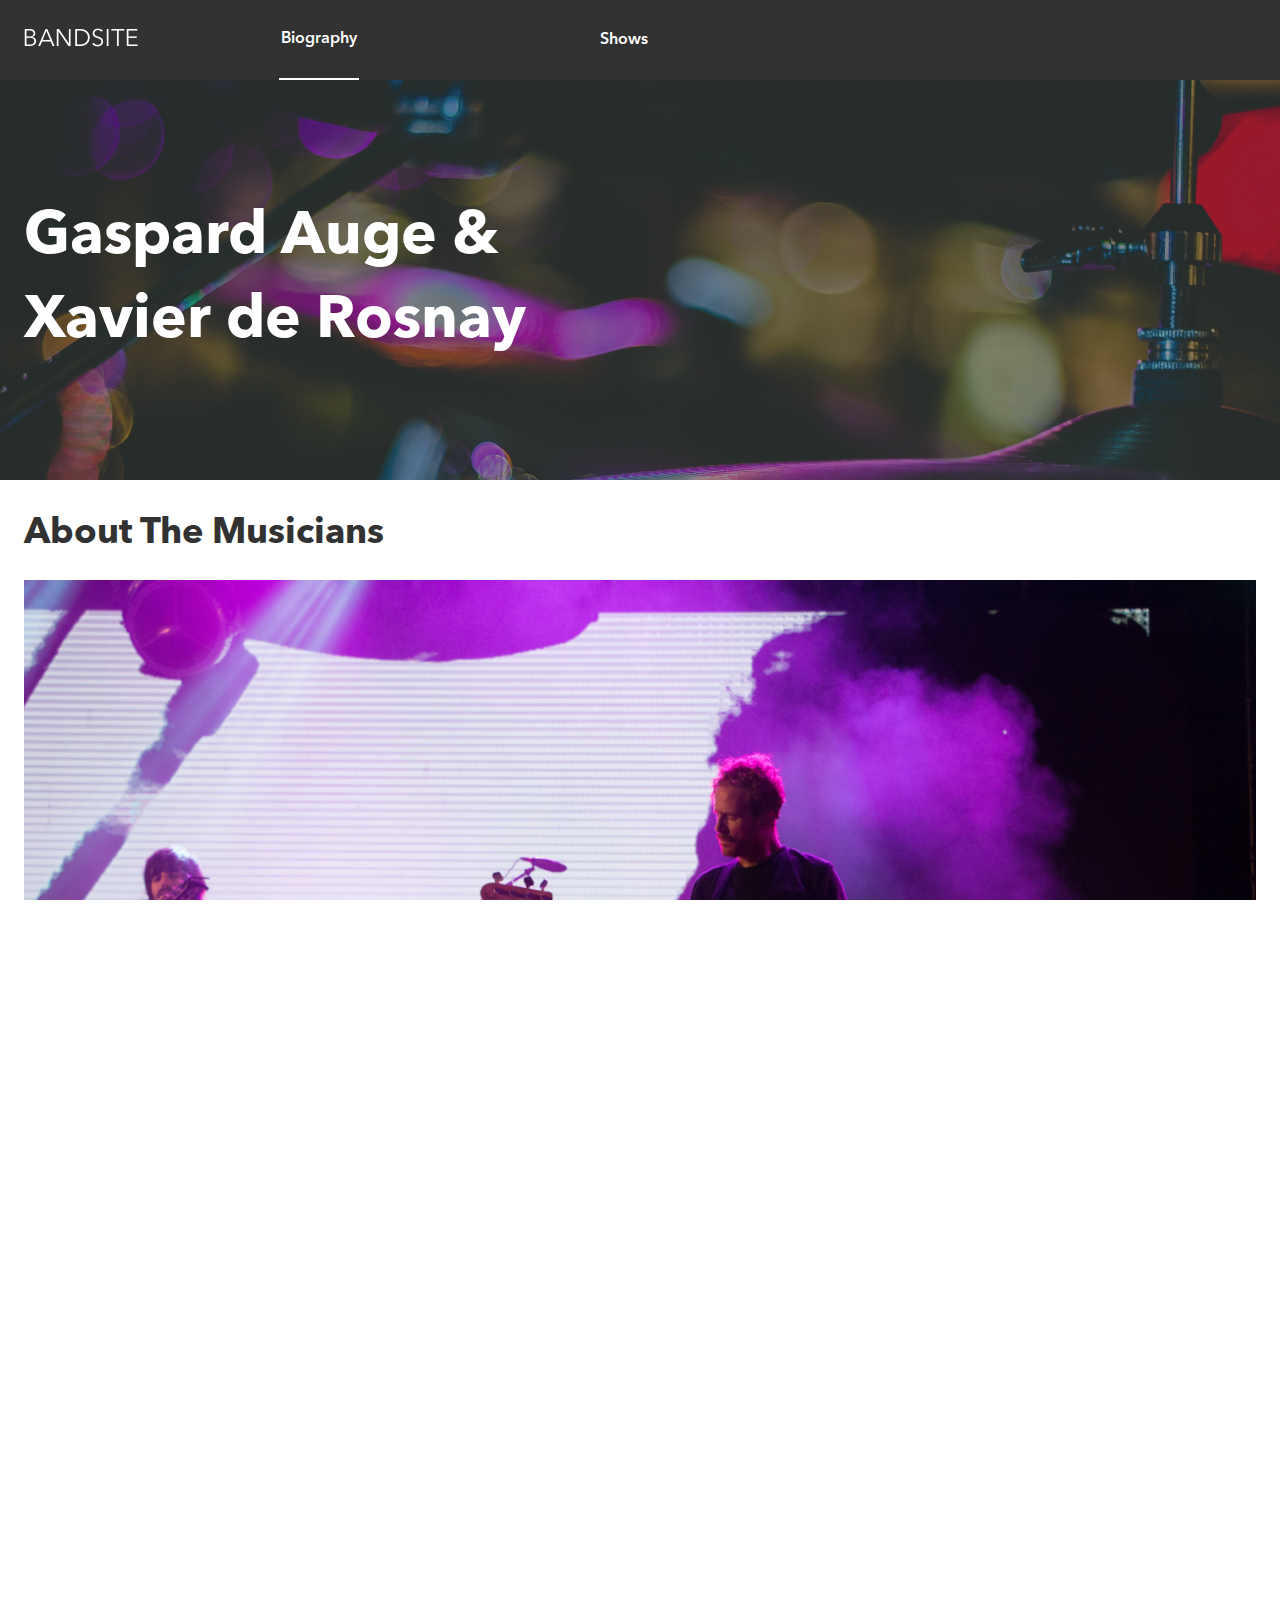
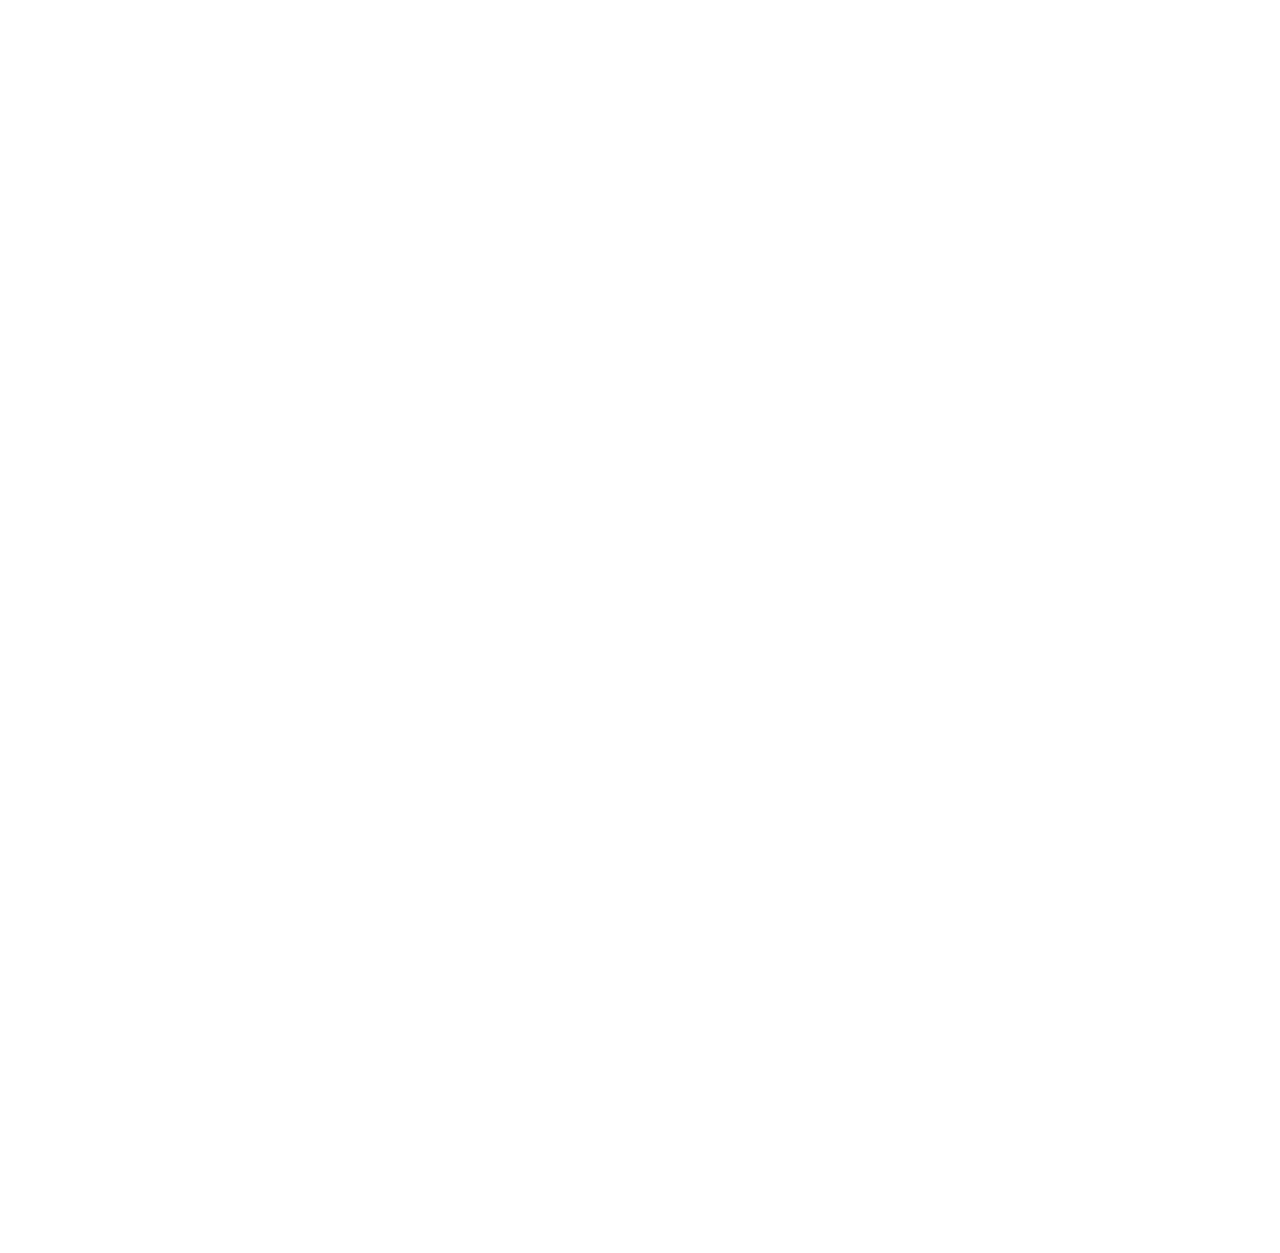
<file: sprint-1/index.html>
<!DOCTYPE html>
<html>

<head>
    <meta charset="UTF-8" />
    <meta name="viewport" content="width=device-width, initial-scale=1.0" />
    <meta http-equiv="X-UA-Compatible" content="ie=edge" />
    <link rel="stylesheet" href="./styles/main.css" />
    <title>Bandsite</title>
</head>

<body>
    <header class="header">
        <div class="header__logo-container">
            <a href="index.html"><img class="header__logo" src="./assets/logo/Logo-bandsite.png"></img></a>
        </div>
        <nav class="header__nav">
            <p class="header__nav-item header__nav-item--active">Biography</p>
            <p class="header__nav-item">Shows</p>
        </nav>
    </header>
    <main>
        <section class="hero">
            <div class="hero__image">
                <h1 class="hero__title">Gaspard Auge &</h1>
                <h1 class="hero__title">Xavier de Rosnay</h1>
            </div>
        </section>
        <article class="about">
            <h1 class="about__title">About The Musicians</h1>
            <div class="about__desktop-margin">
                <div class="about__image-container">
                    <img class="about__image" src="./assets/images/about-image.jpg"
                        alt="Gaspard Auge & Xavier de Rosnay">
                </div>
                <h2 class="about__quote">“We are more comfortable with not ﬁghting what comes naturally. <span
                        class="about__mid-quote">Before we might
                        have thought, ‘We
                        need to be smarter
                        than this’”</span>
                </h2>
                <h2 class="about__author">- Xavier de Rosnay</h2>
                <div class="about__bio">
                    <h2 class="about__names">Xavier de Rosnay & Gaspard Augé</h2>
                    <div class="about__content-container">
                        <p class="about__content about__content--1"> Xavier De Ronsay and Gaspard Augé had a few mutual
                            friends,
                            who happened to
                            run a
                            record label,
                            seeking tracks for a
                            compilation. With an immediate connection, the pair decided to try their hand at making a
                            song.
                            That’s when they created
                            their breakout single, We Are Your Friends – a feel-good, funk-ﬁlled, instant anthem that
                            lost
                            the
                            remix contest, but
                            won the attention of Pedro Winter, director of the newly founded Ed Banger Records, who
                            boasted
                            Daft
                            Punk as former
                            clients. One week later, they were in his ofﬁce, signing a record deal.
                        </p>
                        <p class="about__content"> Xavier De Ronsay and Gaspard Augé had a few mutual
                            friends, who happened to run a
                            record label,
                            seeking tracks for a
                            compilation. With an immediate connection, the pair decided to try their hand at making a
                            song.
                            That’s when they created
                            their breakout single, We Are Your Friends – a feel-good, funk-ﬁlled, instant anthem that
                            lost
                            the
                            remix contest, but
                            won the attention of Pedro Winter, director of the newly founded Ed Banger Records, who
                            boasted
                            Daft
                            Punk as former
                            clients. One week later, they were in his ofﬁce, signing a record deal.
                        </p>
                    </div>
                </div>
            </div>
        </article>
        <section class="gallery">
            <h1 class=gallery__title>Photo Gallery</h1>
            <div class="gallery__image-container">
                <img class="gallery__image" src="./assets/images/Photo-gallery-1.jpg">
                <img class="gallery__image" src="./assets/images/Photo-gallery-2.jpg">
                <img class="gallery__image" src="./assets/images/Photo-gallery-3.jpg">
                <img class="gallery__image" src="./assets/images/Photo-gallery-4.jpg">
                <img class="gallery__image" src="./assets/images/Photo-gallery-5.jpg">
                <img class="gallery__image" src="./assets/images/Photo-gallery-6.jpg">
                <img class="gallery__image" src="./assets/images/Photo-gallery-7.jpg">
                <img class="gallery__image" src="./assets/images/Photo-gallery-8.jpg">
                <img class="gallery__image" src="./assets/images/Photo-gallery-9.jpg">
            </div>
        </section>
        
    </main>
    <footer class="footer">
        <div class="footer__container-1">
            <h1 class="footer__title">Get In Touch</h1>
            <div class="footer__icon-container">
                <img src="./assets/icons/SVG/Icon-instagram.svg" alt="Instagram Icon">
                <img src="./assets/icons/SVG/Icon-facebook.svg" alt="Facebook Icon">
                <img src="./assets/icons/SVG/Icon-twitter.svg" alt="Twitter Icon">
            </div>
            <div class="footer__logo">
                <img class="footer__logo-image" src="./assets/logo/Logo-bandsite.png" alt="Bandsite Logo">
            </div>
        </div>
        <div class="footer__container-2">
            <div class="footer__contact-container">
                <div class="footer__contact-name">
                    <p>Richard Rovner</p>
                    <p>The Bees Knees Management</p>
                </div>
                <div class="footer__contact-info">
                    <p>460 King Street West</p>
                    <p>Toronto, Ontario M5V 1L7</p>
                </div>
                <div class="footer__contact-info footer__contact-info--email">
                    <p><a class="footer__email-link" href="info@thebeesknees.com">info@thebeesknees.com</a></p>
                </div>
            </div>
            <div class="footer__contact-container">
                <div class="footer__contact-name">
                    <p>Marsha Vlasic</p>
                    <p>Artist Group International</p>
                </div>
                <div class="footer__contact-info">
                    <p>Booking Agent for</p>
                    <p>US/ South America / Japan</p>
                </div>
                <div class="footer__contact-info footer__contact-info--email">
                    <p><a class="footer__email-link"
                            href="mailto:marsha.vlasic@artistgrp.com">marsha.vlasic@artistgrp.com</a></p>
                </div>
            </div>
            <div class="footer__contact-container">
                <div class="footer__contact-name">
                    <p>Russel Warby</p>
                    <p>William Morrir Entertainment</p>
                </div>
                <div class="footer__contact-info">
                    <p>Booking Agent for</p>
                    <p>UK/ EU/ AU</p>
                </div>
                <div class=" footer__contact-info footer__contact-info--email">
                    <p><a class="footer__email-link" href="mailto:RLW@wmeentertainment.com">RLW@wmeentertainment.com</a>
                    </p>
                </div>
            </div>
        </div>
        <p class="footer__copyright footer__contact-info">Copyright The Bees Knees &copy; 2018<span
                class="footer__all-rights-reserved"> All Rights Reserved</span></p>
    </footer>
</body>

</html>
</file>
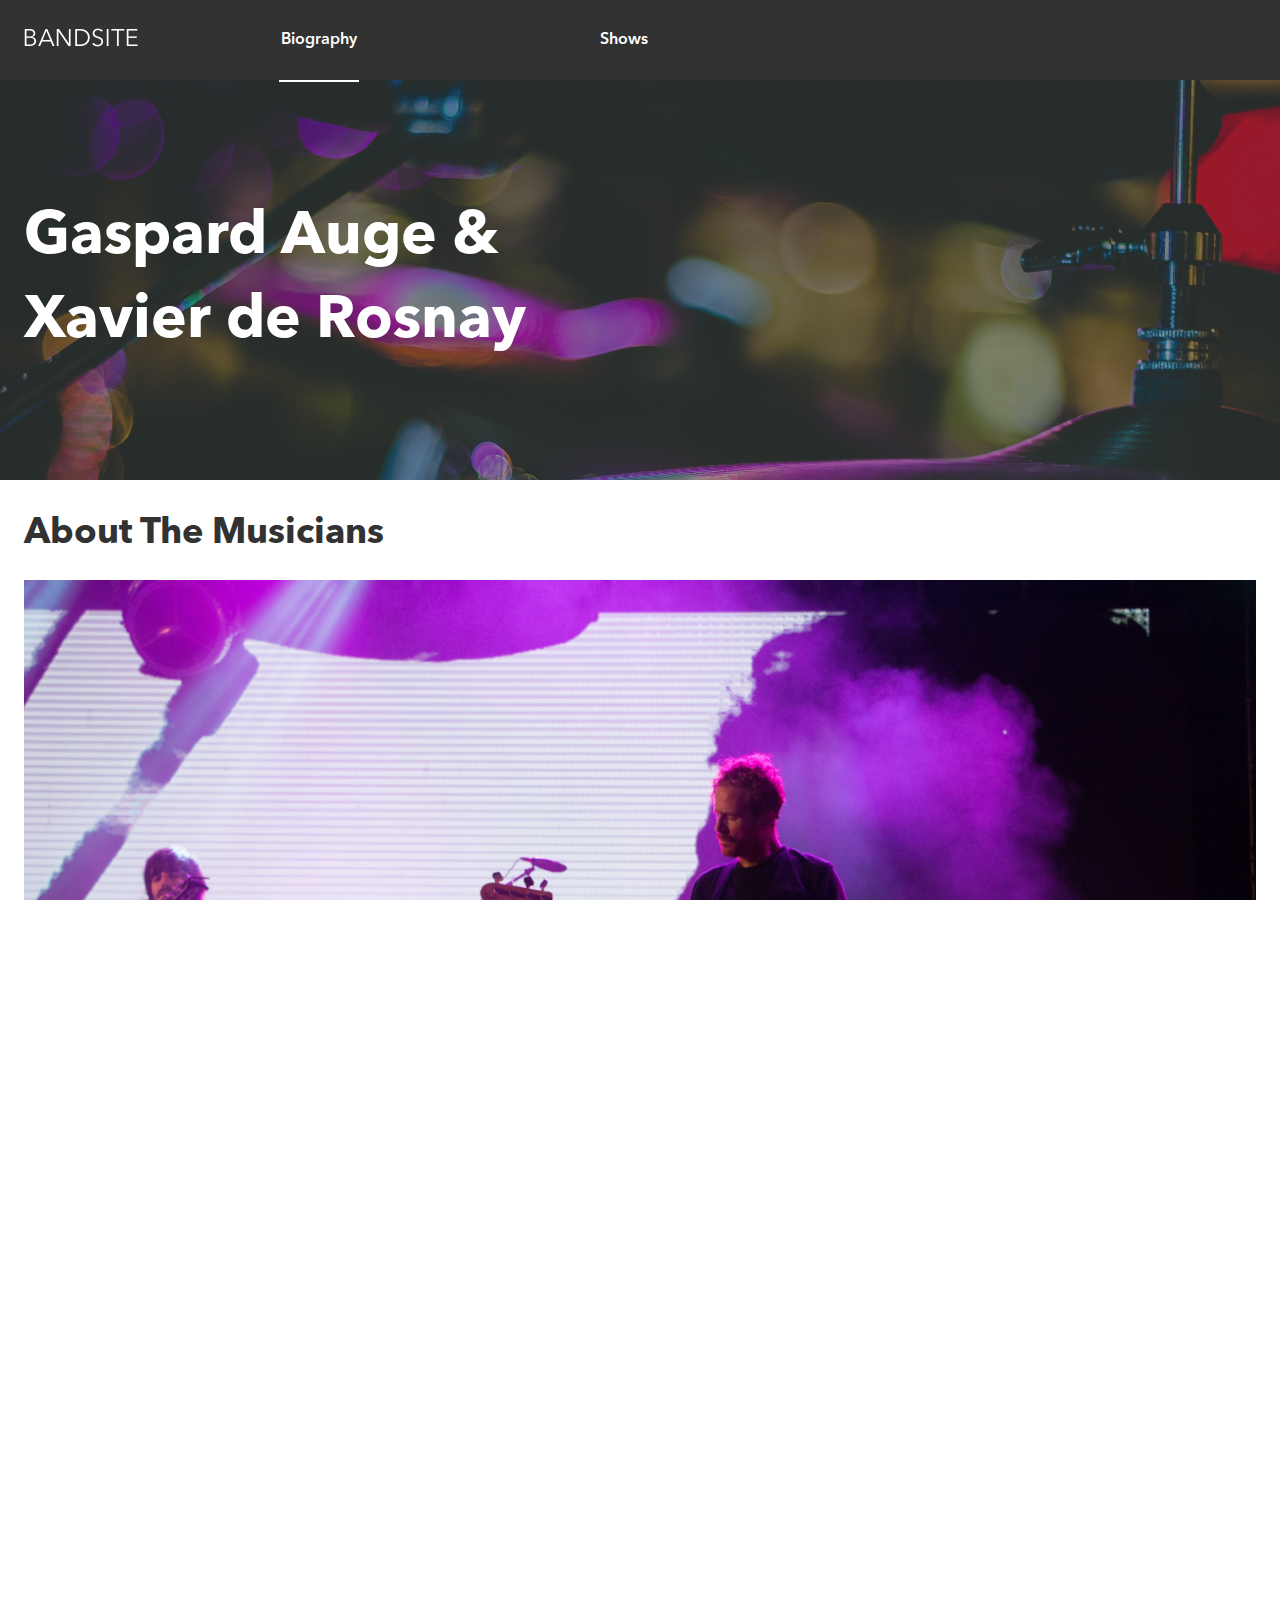
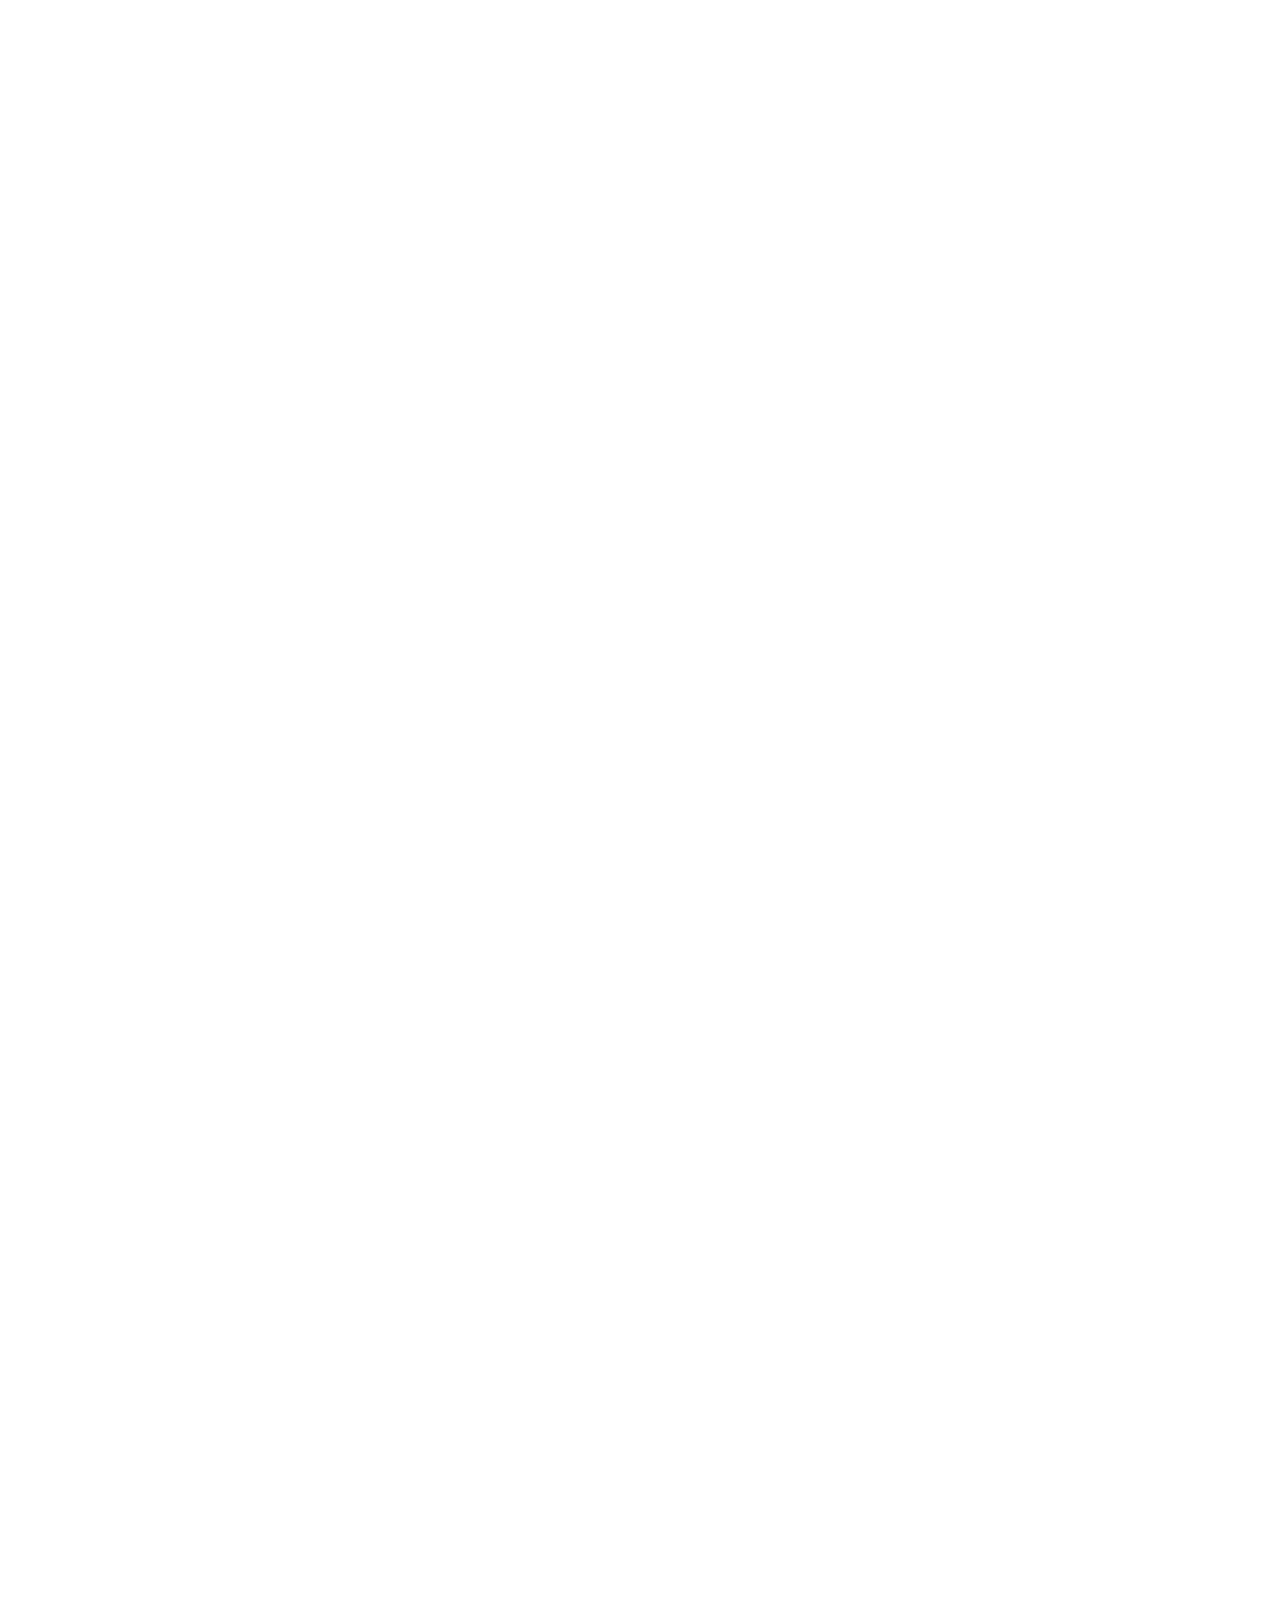
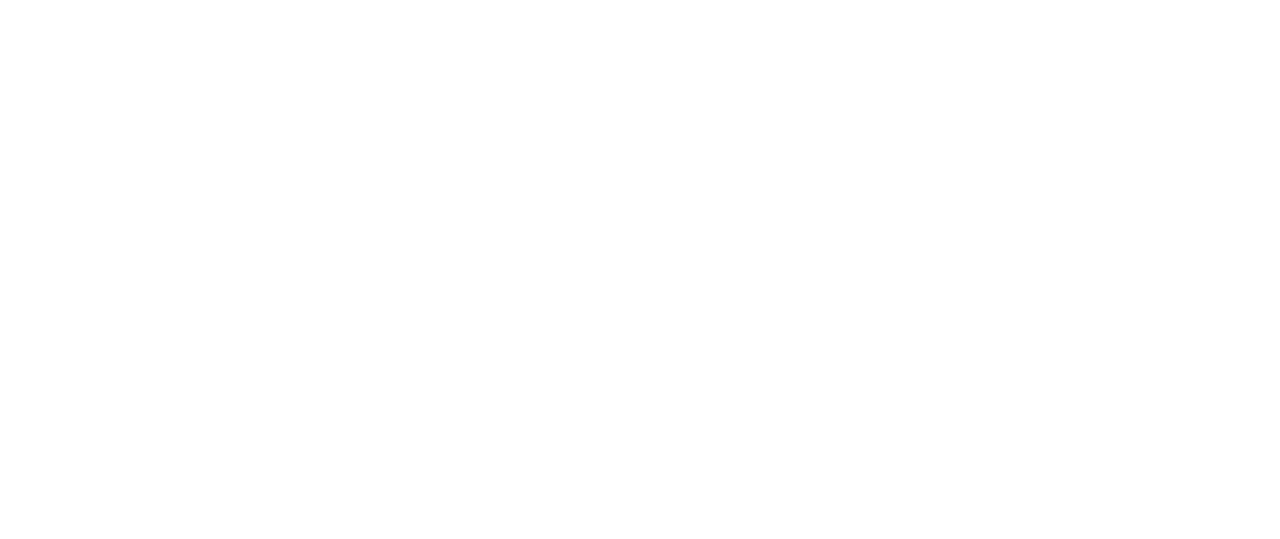
<file: sprint-2/index.html>
<!DOCTYPE html>
<html>

<head>
    <meta charset="UTF-8" />
    <meta name="viewport" content="width=device-width, initial-scale=1.0" />
    <meta http-equiv="X-UA-Compatible" content="ie=edge" />
    <link rel="stylesheet" href="./styles/main.css" />
    <title>Bandsite</title>
</head>

<body>
    <header class="header">
        <div class="header__logo-container">
            <a href="index.html"><img class="header__logo" src="./assets/logo/Logo-bandsite.png"></img></a>
        </div>
        <nav class="header__nav">
            <p class="header__nav-item header__nav-item--active">Biography</p>
            <p class="header__nav-item"><a href="./pages/shows.html">Shows</a></p>
        </nav>
    </header>
    <main>
        <section class="hero">
            <div class="hero__image">
                <h1 class="hero__title">Gaspard Auge &</h1>
                <h1 class="hero__title">Xavier de Rosnay</h1>
            </div>
        </section>
        <article class="about">
            <h1 class="about__title">About The Musicians</h1>
            <div class="about__desktop-margin">
                <div class="about__image-container">
                    <img class="about__image" src="./assets/images/about-image.jpg"
                        alt="Gaspard Auge & Xavier de Rosnay">
                </div>
                <h2 class="about__quote">“We are more comfortable with not ﬁghting what comes naturally. <span
                        class="about__mid-quote">Before we might
                        have thought, ‘We
                        need to be smarter
                        than this’”</span>
                </h2>
                <h2 class="about__author">- Xavier de Rosnay</h2>
                <div class="about__bio">
                    <h2 class="about__names">Xavier de Rosnay & Gaspard Augé</h2>
                    <div class="about__content-container">
                        <p class="about__content about__content--1"> Xavier De Ronsay and Gaspard Augé had a few mutual
                            friends,
                            who happened to
                            run a
                            record label,
                            seeking tracks for a
                            compilation. With an immediate connection, the pair decided to try their hand at making a
                            song.
                            That’s when they created
                            their breakout single, We Are Your Friends – a feel-good, funk-ﬁlled, instant anthem that
                            lost
                            the
                            remix contest, but
                            won the attention of Pedro Winter, director of the newly founded Ed Banger Records, who
                            boasted
                            Daft
                            Punk as former
                            clients. One week later, they were in his ofﬁce, signing a record deal.
                        </p>
                        <p class="about__content"> Xavier De Ronsay and Gaspard Augé had a few mutual
                            friends, who happened to run a
                            record label,
                            seeking tracks for a
                            compilation. With an immediate connection, the pair decided to try their hand at making a
                            song.
                            That’s when they created
                            their breakout single, We Are Your Friends – a feel-good, funk-ﬁlled, instant anthem that
                            lost
                            the
                            remix contest, but
                            won the attention of Pedro Winter, director of the newly founded Ed Banger Records, who
                            boasted
                            Daft
                            Punk as former
                            clients. One week later, they were in his ofﬁce, signing a record deal.
                        </p>
                    </div>
                </div>
            </div>
        </article>
        <section class="gallery">
            <h1 class=gallery__title>Photo Gallery</h1>
            <div class="gallery__image-container">
                <img class="gallery__image" src="./assets/images/Photo-gallery-1.jpg">
                <img class="gallery__image" src="./assets/images/Photo-gallery-2.jpg">
                <img class="gallery__image" src="./assets/images/Photo-gallery-3.jpg">
                <img class="gallery__image" src="./assets/images/Photo-gallery-4.jpg">
                <img class="gallery__image" src="./assets/images/Photo-gallery-5.jpg">
                <img class="gallery__image" src="./assets/images/Photo-gallery-6.jpg">
                <img class="gallery__image" src="./assets/images/Photo-gallery-7.jpg">
                <img class="gallery__image" src="./assets/images/Photo-gallery-8.jpg">
                <img class="gallery__image" src="./assets/images/Photo-gallery-9.jpg">
            </div>
        </section>
        <section class="comments">
            <h1 class="comments__header">Join the Conversation</h1>
            <div class="comments__form-container">
                <div class="comments__left--form">
                    <div class="comments__left-circle">
                        <img class="comments__pic" src="assets/images/new-comment-image.jpg">
                    </div>
                </div>
                <form class="comments__form">
                    <label class="comments__form-name">
                        <p class="comments__form-label">Name</p><input class="comments__new-name" type="text"
                            name="name" placeholder="Mohan Muruge">
                    </label>
                    <label class="comments__form-comment">
                        <p class="comments__form-label">Comment</p><input class="comments__new-comment" type="textarea"
                            placeholder="Add a New Comment">
                    </label>
                    <label class="comments__form-submit">
                        <input class="comments__submit" type="submit" value="comment">
                    </label>
                </form>
            </div>
            <div class="comments__displayed"></div>
        </section>
    </main>
    <footer class="footer">
        <div class="footer__container-1">
            <h1 class="footer__title">Get In Touch</h1>
            <div class="footer__icon-container">
                <img src="./assets/icons/SVG/Icon-instagram.svg" alt="Instagram Icon">
                <img src="./assets/icons/SVG/Icon-facebook.svg" alt="Facebook Icon">
                <img src="./assets/icons/SVG/Icon-twitter.svg" alt="Twitter Icon">
            </div>
            <div class="footer__logo">
                <img class="footer__logo-image" src="./assets/logo/Logo-bandsite.png" alt="Bandsite Logo">
            </div>
        </div>
        <div class="footer__container-2">
            <div class="footer__contact-container">
                <div class="footer__contact-name">
                    <p>Richard Rovner</p>
                    <p>The Bees Knees Management</p>
                </div>
                <div class="footer__contact-info">
                    <p>460 King Street West</p>
                    <p>Toronto, Ontario M5V 1L7</p>
                </div>
                <div class="footer__contact-info footer__contact-info--email">
                    <p><a class="footer__email-link" href="info@thebeesknees.com">info@thebeesknees.com</a></p>
                </div>
            </div>
            <div class="footer__contact-container">
                <div class="footer__contact-name">
                    <p>Marsha Vlasic</p>
                    <p>Artist Group International</p>
                </div>
                <div class="footer__contact-info">
                    <p>Booking Agent for</p>
                    <p>US/ South America / Japan</p>
                </div>
                <div class="footer__contact-info footer__contact-info--email">
                    <p><a class="footer__email-link"
                            href="mailto:marsha.vlasic@artistgrp.com">marsha.vlasic@artistgrp.com</a></p>
                </div>
            </div>
            <div class="footer__contact-container">
                <div class="footer__contact-name">
                    <p>Russel Warby</p>
                    <p>William Morrir Entertainment</p>
                </div>
                <div class="footer__contact-info">
                    <p>Booking Agent for</p>
                    <p>UK/ EU/ AU</p>
                </div>
                <div class=" footer__contact-info footer__contact-info--email">
                    <p><a class="footer__email-link" href="mailto:RLW@wmeentertainment.com">RLW@wmeentertainment.com</a>
                    </p>
                </div>
            </div>
        </div>
        <p class="footer__copyright footer__contact-info">Copyright The Bees Knees &copy; 2018<span
                class="footer__all-rights-reserved"> All Rights Reserved</span></p>
    </footer>
    <script src="./javascript/bio-comments.js"></script>
</body>

</html>
</file>
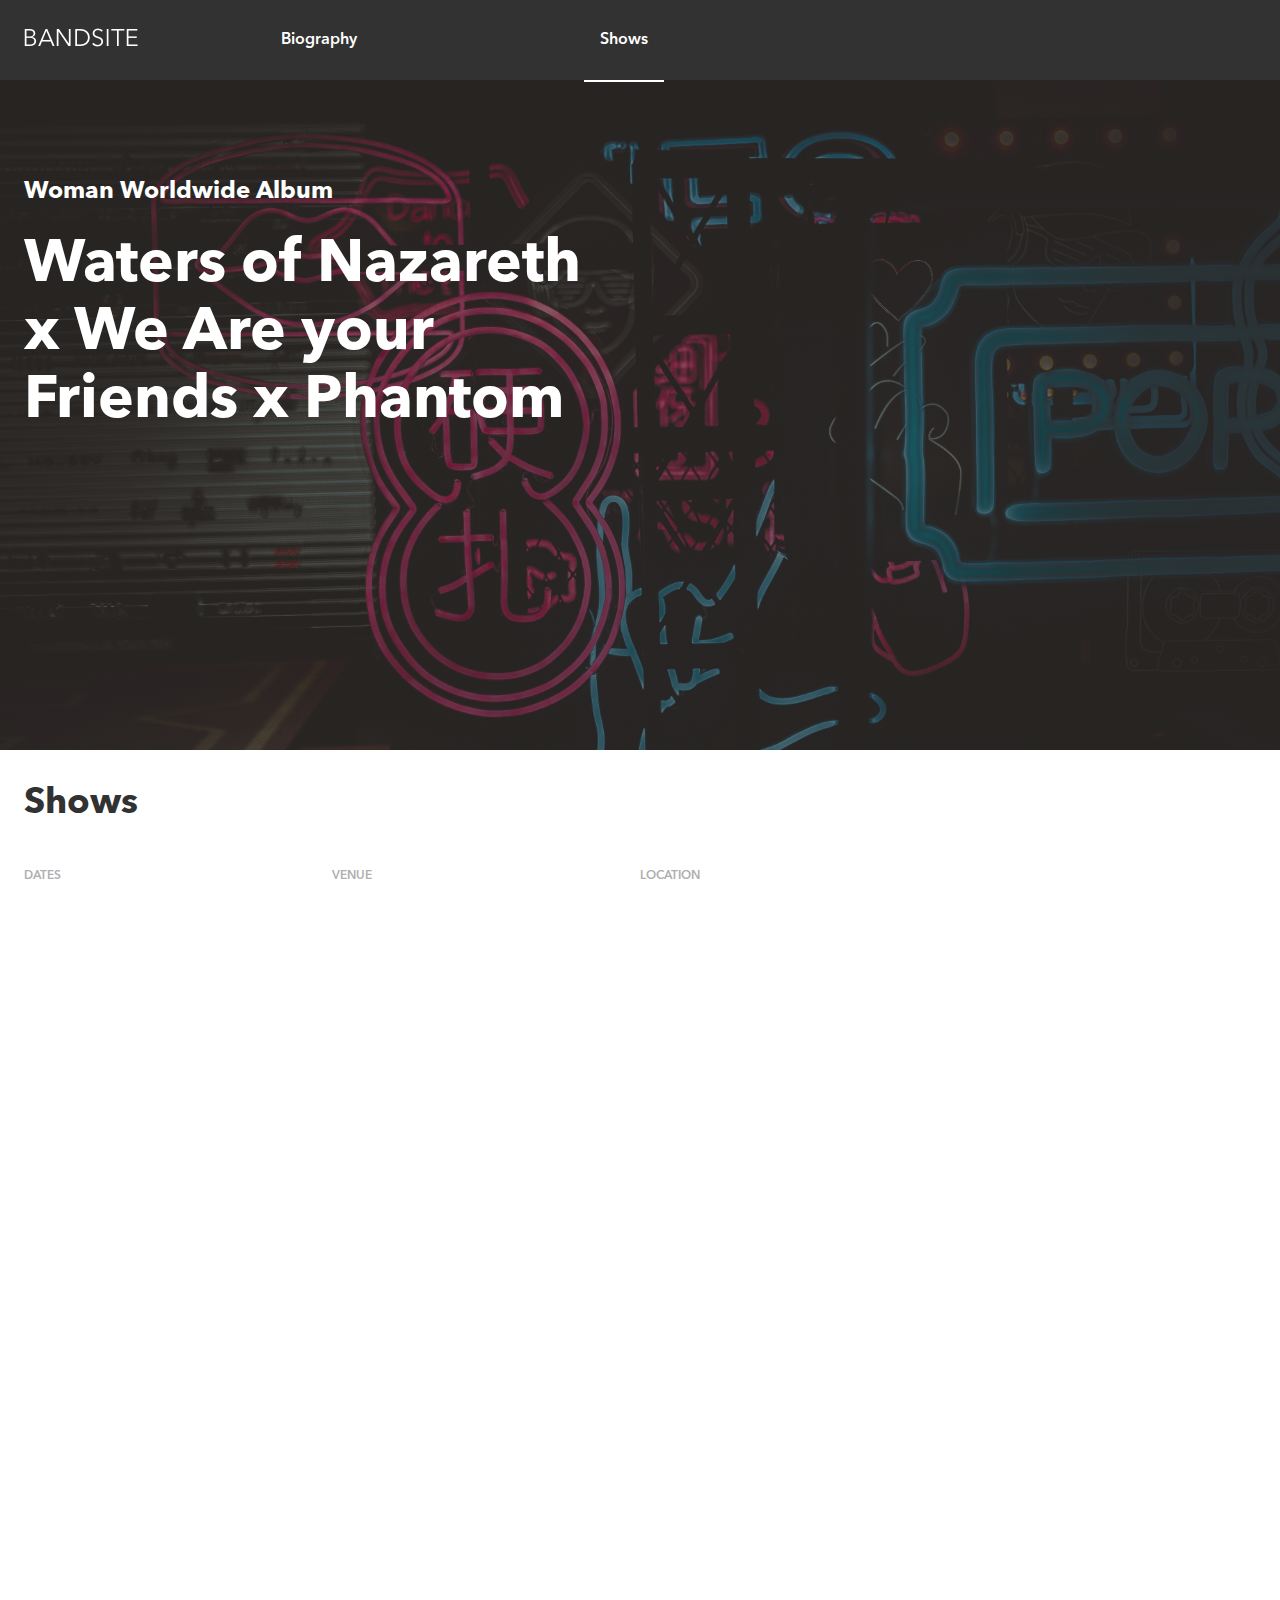
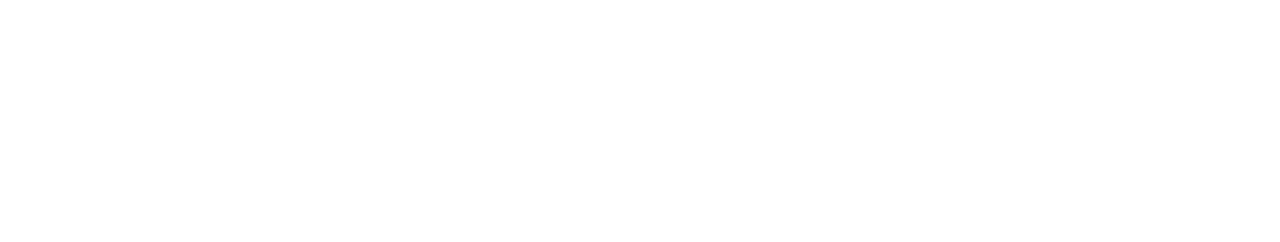
<file: sprint-2/pages/shows.html>
<!DOCTYPE html>
<html>

<head>
    <meta charset="UTF-8" />
    <meta name="viewport" content="width=device-width, initial-scale=1.0" />
    <meta http-equiv="X-UA-Compatible" content="ie=edge" />
    <link rel="stylesheet" href="../styles/shows.css" />
    <title>Bandsite</title>
</head>

<body>
    <header class="header">
        <div class="header__logo-container">
            <a href="index.html"><img class="header__logo" src="../assets/logo/Logo-bandsite.png"></img></a>
        </div>
        <nav class="header__nav">
            <p class="header__nav-item"><a href="../index.html">Biography</a></p>
            <p class="header__nav-item header__nav-item--active">Shows</p>
        </nav>
    </header>
    <main>
        <section class="hero">
            <div class="hero__image">
                <h3 class="hero__title-small">Woman Worldwide Album</h1>
                    <div class="hero__title-container">
                <h1 class="hero__title">Waters of Nazareth <span class="hero__title-break">x We Are your</span> Friends x Phantom</h1>
                <div class="hero__iframe">
                    <iframe class="hero__iframe-content" width="436" height="146" scrolling="no" frameborder="no" allow="autoplay"
                        src="https://w.soundcloud.com/player/?url=https%3A//api.soundcloud.com/tracks/300900974&color=%23ff5500&auto_play=false&hide_related=false&show_comments=true&show_user=true&show_reposts=false&show_teaser=true"></iframe>
                </div>
            </div>
            </div>
        </section>
        <section class="shows">
            <h1 class="shows__title">Shows</h1>
            <div class="shows__right">
            <div class="shows__labels">
                <div class="shows__label-container">
                    <h5 class="shows__label">DATES</h5>
                </div>
                <div class="shows__label-container">
                    <h5 class="shows__label">VENUE</h5>
                </div>
                <div class="shows__label-container">
                    <h5 class="shows__label">LOCATION</h5>
                </div>
            </div>
            <div class="shows__info-container">
            </div>
        </div>
        </section>
    </main>
    <footer class="footer">
        <div class="footer__container-1">
            <h1 class="footer__title">Get In Touch</h1>
            <div class="footer__icon-container">
                <img src="../assets/icons/SVG/Icon-instagram.svg" alt="Instagram Icon">
                <img src="../assets/icons/SVG/Icon-facebook.svg" alt="Facebook Icon">
                <img src="../assets/icons/SVG/Icon-twitter.svg" alt="Twitter Icon">
            </div>
            <div class="footer__logo">
                <img class="footer__logo-image" src="../assets/logo/Logo-bandsite.png" alt="Bandsite Logo">
            </div>
        </div>
        <div class="footer__container-2">
            <div class="footer__contact-container">
                <div class="footer__contact-name">
                    <p>Richard Rovner</p>
                    <p>The Bees Knees Management</p>
                </div>
                <div class="footer__contact-info">
                    <p>460 King Street West</p>
                    <p>Toronto, Ontario M5V 1L7</p>
                </div>
                <div class="footer__contact-info footer__contact-info--email">
                    <p><a class="footer__email-link" href="info@thebeesknees.com">info@thebeesknees.com</a></p>
                </div>
            </div>
            <div class="footer__contact-container">
                <div class="footer__contact-name">
                    <p>Marsha Vlasic</p>
                    <p>Artist Group International</p>
                </div>
                <div class="footer__contact-info">
                    <p>Booking Agent for</p>
                    <p>US/ South America / Japan</p>
                </div>
                <div class="footer__contact-info footer__contact-info--email">
                    <p><a class="footer__email-link"
                            href="mailto:marsha.vlasic@artistgrp.com">marsha.vlasic@artistgrp.com</a></p>
                </div>
            </div>
            <div class="footer__contact-container">
                <div class="footer__contact-name">
                    <p>Russel Warby</p>
                    <p>William Morrir Entertainment</p>
                </div>
                <div class="footer__contact-info">
                    <p>Booking Agent for</p>
                    <p>UK/ EU/ AU</p>
                </div>
                <div class=" footer__contact-info footer__contact-info--email">
                    <p><a class="footer__email-link" href="mailto:RLW@wmeentertainment.com">RLW@wmeentertainment.com</a>
                    </p>
                </div>
            </div>
        </div>
        <p class="footer__copyright footer__contact-info">Copyright The Bees Knees &copy; 2018<span
                class="footer__all-rights-reserved"> All Rights Reserved</span></p>
    </footer>
    <script src="../javascript/shows.js"></script>
</body>

</html>
</file>
<file: sprint-1/styles/main.css>
@font-face {
  font-family: avenir-next-bold;
  src: url("../assets/global-font/AvenirNextProLT/Linotype - AvenirNextLTPro-Bold.otf");
}

@font-face {
  font-family: avenir-next-demi;
  src: url("../assets/global-font/AvenirNextProLT/Linotype - AvenirNextLTPro-Demi.otf");
}

@font-face {
  font-family: avenir-next;
  src: url("../assets/global-font/AvenirNextProLT/Linotype - AvenirNextLTPro-Regular.otf");
}

/* Mobile (small) fonts */
/* Desktop and tablet (medium and huge) fonts */
/* whole page margins for different breakpoints */
html,
body {
  margin: 0;
  font-family: 'avenir-next', sans-serif;
  height: 100vh;
  -webkit-box-sizing: border-box;
          box-sizing: border-box;
  font-size: 16px;
  overflow-x: hidden;
  /*to avoid horizontal scroll */
}

*,
*:before,
*:after {
  -webkit-box-sizing: inherit;
          box-sizing: inherit;
  margin: 0;
  padding: 0;
}

.header {
  width: 100vw;
  height: 5rem;
  /* 80px */
  display: -webkit-box;
  display: -ms-flexbox;
  display: flex;
  -webkit-box-orient: vertical;
  -webkit-box-direction: normal;
      -ms-flex-direction: column;
          flex-direction: column;
  background-color: #323232;
  color: #ffffff;
}

.header__logo-container {
  /* used PNG file because all other options were different font  */
  display: -webkit-box;
  display: -ms-flexbox;
  display: flex;
  padding-top: 0.5rem;
  /* 8px */
  padding-bottom: 1rem;
  /* 16px */
  width: 100%;
  -webkit-box-pack: center;
      -ms-flex-pack: center;
          justify-content: center;
  height: 2.812rem;
  /* 45px */
}

.header__nav {
  display: -webkit-box;
  display: -ms-flexbox;
  display: flex;
  width: 100%;
  height: 2.187rem;
  /* 35px */
}

.header__nav-item {
  width: 50%;
  height: 100%;
  display: -webkit-box;
  display: -ms-flexbox;
  display: flex;
  -webkit-box-pack: center;
      -ms-flex-pack: center;
          justify-content: center;
  font-size: 0.875rem;
  /* 14px */
  line-height: 1.375rem;
  /* 22px */
  font-family: 'avenir-next-demi';
}

.header__nav-item:hover {
  font-style: italic;
}

.header__nav-item--active {
  border-bottom: 0.187rem solid #ffffff;
  /* 3px */
}

@media only screen and (min-width: 768px) {
  .header {
    -webkit-box-orient: horizontal;
    -webkit-box-direction: normal;
        -ms-flex-direction: row;
            flex-direction: row;
  }
  .header__logo-container {
    width: 16.145%;
    /* 124px */
    margin-left: 24px;
    /* 24px */
    padding: 0;
    height: 100%;
    -webkit-box-align: center;
        -ms-flex-align: center;
            align-items: center;
    -webkit-box-pack: start;
        -ms-flex-pack: start;
            justify-content: flex-start;
  }
  .header__nav {
    width: 33.85%;
    /* 260px */
    height: 5rem;
    /* 80px */
    -webkit-box-pack: justify;
        -ms-flex-pack: justify;
            justify-content: space-between;
    padding-left: 3rem;
    /* 48px */
  }
  .header__nav-item {
    -webkit-box-align: center;
        -ms-flex-align: center;
            align-items: center;
    font-size: 1rem;
    /* 16px */
    line-height: 1.5rem;
    /* 24px */
    font-family: 'avenir-next-demi';
    width: 5rem;
    /* 80px */
  }
  /* placeholder */
}

@media only screen and (min-width: 1440px) {
  .header {
    padding: 0 180px;
    /* 180px */
  }
  .header__logo-container {
    width: 10.625rem;
    /* 170px */
    margin: 0;
  }
  .header__nav {
    width: 13.5rem;
    /* 216px */
    padding: 0;
  }
}

.hero__image {
  background: -webkit-gradient(linear, left top, left bottom, from(rgba(50, 50, 50, 0.5)), to(rgba(50, 50, 50, 0.5))), url("../assets/images/hero-image.jpg");
  background: linear-gradient(rgba(50, 50, 50, 0.5), rgba(50, 50, 50, 0.5)), url("../assets/images/hero-image.jpg");
  background-size: cover;
  background-repeat: no-repeat;
  height: 11.437rem;
  /* 183px */
  width: 100vw;
  display: -webkit-box;
  display: -ms-flexbox;
  display: flex;
  -webkit-box-orient: vertical;
  -webkit-box-direction: normal;
      -ms-flex-direction: column;
          flex-direction: column;
  -webkit-box-align: start;
      -ms-flex-align: start;
          align-items: flex-start;
  -webkit-box-pack: center;
      -ms-flex-pack: center;
          justify-content: center;
}

.hero__title {
  color: #ffffff;
  margin-left: 16px;
  font-size: 1.5rem;
  /* 24px */
  line-height: 2rem;
  /* 32px */
  font-family: 'avenir-next-bold';
}

@media only screen and (min-width: 768px) {
  .hero__image {
    height: 25rem;
    /* 400px */
  }
  .hero__title {
    margin-left: 24px;
    font-size: 3.75rem;
    /* 60px */
    line-height: 4.25rem;
    /* 68px */
    font-family: 'avenir-next-bold';
    padding: 0.5rem 0;
    /* 8px 0*/
  }
  /* placeholder */
}

@media only screen and (min-width: 1440px) {
  .hero__image {
    height: 41.875rem;
    /* 670px */
  }
  .hero__title {
    margin-left: 180px;
  }
}

.about {
  margin: 0 16px;
  display: -webkit-box;
  display: -ms-flexbox;
  display: flex;
  -webkit-box-orient: vertical;
  -webkit-box-direction: normal;
      -ms-flex-direction: column;
          flex-direction: column;
  color: #323232;
}

.about__title {
  margin-top: 2rem;
  /* 32px */
  font-size: 1.5rem;
  /* 24px */
  line-height: 2rem;
  /* 32px */
  font-family: 'avenir-next-bold';
}

.about__image-container {
  margin: 1.5rem 0;
  /* 24px 0 */
  width: 100%;
}

.about__image {
  width: 100%;
  height: 100%;
}

.about__bio {
  margin: 2.5rem 0;
  /* 40px */
}

.about__quote {
  font-size: 1rem;
  /* 16px */
  line-height: 1.5rem;
  /* 24px */
  font-family: 'avenir-next-demi';
  /* used desktop font-size to better match mock-up */
  margin-bottom: 2rem;
  /* 32px */
}

.about__author {
  font-size: 0.875rem;
  /* 14px */
  line-height: 1.375rem;
  /* 22px */
  font-family: 'avenir-next-demi';
}

.about__names {
  font-size: 1rem;
  /* 16px */
  line-height: 1.5rem;
  /* 24px */
  font-family: 'avenir-next-demi';
  /* used desktop font-size to better match mock-up */
  margin-bottom: 1.5rem;
  /* 24px */
}

.about__content {
  font-size: 0.812rem;
  /* 13px */
  line-height: 1.125rem;
  /* 18px */
}

.about__content--1 {
  margin: 1.5rem 0;
  /* 24px */
}

@media only screen and (min-width: 768px) {
  .about {
    margin: 0 24px;
  }
  .about__title {
    font-size: 2.25rem;
    /* 36px */
    line-height: 2.75rem;
    /* 44px */
    font-family: 'avenir-next-bold';
  }
  .about__image-container {
    min-height: 22.625rem;
    /* 362px - didn't set height so would scale nicely */
    width: 100%;
  }
  .about__image {
    height: 100%;
    width: 100%;
  }
  .about__quote, .about__names {
    font-size: 1.5rem;
    /* 24px */
    line-height: 2rem;
    /* 32px */
    font-family: 'avenir-next-bold';
  }
  .about__author {
    font-size: 1rem;
    /* 16px */
    line-height: 1.5rem;
    /* 24px */
    font-family: 'avenir-next-demi';
  }
  .about__content-container {
    display: -webkit-box;
    display: -ms-flexbox;
    display: flex;
    -webkit-box-pack: justify;
        -ms-flex-pack: justify;
            justify-content: space-between;
  }
  .about__content {
    width: 48%;
    /* 348px -- not precise but wanted to use percentage here */
    font-size: 0.875rem;
    /* 14px */
    line-height: 1.375rem;
    /* 22px */
  }
  .about__content--1 {
    margin: 0;
  }
  /* placeholder */
}

@media only screen and (min-width: 1440px) {
  .about {
    margin: 0 180px;
  }
  .about__desktop-margin {
    width: 81%;
    -ms-flex-item-align: center;
        -ms-grid-row-align: center;
        align-self: center;
  }
  .about__title {
    padding-top: 3rem;
    /* 48px */
    -ms-flex-item-align: start;
        align-self: flex-start;
  }
  .about__image-container {
    min-height: 28.125rem;
    /* 450px - didn't set height so it would scale better */
    margin: 3rem 0;
    /* 48px 0*/
  }
  .about__image {
    width: 100%;
  }
  .about__quote {
    margin-bottom: 2.5rem;
    /* 40px */
  }
  .about__mid-quote {
    display: inline-block;
  }
  .about__bio {
    margin: 3.5rem 0 3rem 0;
    /* 56px 0 48px 0 */
  }
  .about__names {
    margin-bottom: 2rem;
    /* 32px */
  }
}

.gallery {
  padding: 0 16px;
  background-color: #FAFAFA;
  color: #323232;
}

.gallery__title {
  font-size: 1.5rem;
  /* 24px */
  line-height: 2rem;
  /* 32px */
  font-family: 'avenir-next-bold';
  padding-top: 2rem;
  /* 32px */
}

.gallery__image-container {
  display: -webkit-box;
  display: -ms-flexbox;
  display: flex;
  -webkit-box-orient: vertical;
  -webkit-box-direction: normal;
      -ms-flex-direction: column;
          flex-direction: column;
  width: 100%;
  padding: 1.5rem 0;
  /* 24px 0 */
}

.gallery__image {
  width: 100%;
  margin-bottom: 1rem;
  /* 16px */
  -webkit-filter: grayscale(100%);
          filter: grayscale(100%);
}

.gallery__image:hover {
  -webkit-filter: grayscale(0%);
          filter: grayscale(0%);
}

@media only screen and (min-width: 768px) {
  .gallery {
    padding: 0 24px;
  }
  .gallery__title {
    font-size: 2.25rem;
    /* 36px */
    line-height: 2.75rem;
    /* 44px */
    font-family: 'avenir-next-bold';
  }
  .gallery__image-container {
    -ms-flex-wrap: wrap;
        flex-wrap: wrap;
    -webkit-box-orient: horizontal;
    -webkit-box-direction: normal;
        -ms-flex-direction: row;
            flex-direction: row;
    -webkit-box-pack: justify;
        -ms-flex-pack: justify;
            justify-content: space-between;
  }
  .gallery__image {
    width: 31%;
    /* 224px changed for scale*/
    margin-bottom: 1.5rem;
    /* 24px */
  }
  /* placeholder */
}

@media only screen and (min-width: 1440px) {
  .gallery {
    padding: 0 180px;
  }
  .gallery__title {
    padding: 3rem 0 4rem 0;
    /* 48px 0 64px 0 */
  }
  .gallery__image-container {
    width: 100%;
    padding-top: 0;
  }
  .gallery__image {
    width: 32%;
  }
}

.footer {
  background-color: #323232;
  padding: 0 16px;
  display: -webkit-box;
  display: -ms-flexbox;
  display: flex;
  -webkit-box-orient: vertical;
  -webkit-box-direction: normal;
      -ms-flex-direction: column;
          flex-direction: column;
  color: #ffffff;
  height: 43.75rem;
  /* 700px */
  -webkit-box-pack: space-evenly;
      -ms-flex-pack: space-evenly;
          justify-content: space-evenly;
}

.footer__container-1 {
  display: -webkit-box;
  display: -ms-flexbox;
  display: flex;
  -webkit-box-orient: vertical;
  -webkit-box-direction: normal;
      -ms-flex-direction: column;
          flex-direction: column;
  -webkit-box-pack: space-evenly;
      -ms-flex-pack: space-evenly;
          justify-content: space-evenly;
  height: 20%;
}

.footer__title {
  font-size: 2.25rem;
  /* 36px */
  line-height: 2.75rem;
  /* 44px */
  font-family: 'avenir-next-bold';
  /* used bigger font size than specified on typography sheet, to match mock-up */
}

.footer__icon-container {
  display: -webkit-box;
  display: -ms-flexbox;
  display: flex;
  width: 46%;
  -webkit-box-pack: justify;
      -ms-flex-pack: justify;
          justify-content: space-between;
}

.footer__logo {
  display: none;
}

.footer__contact-name {
  font-size: 0.875rem;
  /* 14px */
  line-height: 1.375rem;
  /* 22px */
  font-family: 'avenir-next-demi';
  font-weight: bold;
}

.footer__contact-info {
  font-size: 0.812rem;
  /* 13px */
  line-height: 1.125rem;
  /* 18px */
  margin: 1rem 0;
  /* 16px 0 */
}

.footer__email-link {
  color: #ffffff;
}

.footer__all-rights-reserved {
  display: block;
}

@media only screen and (min-width: 768px) {
  .footer {
    padding: 0 24px;
    -webkit-box-orient: horizontal;
    -webkit-box-direction: normal;
        -ms-flex-direction: row;
            flex-direction: row;
    -ms-flex-wrap: wrap;
        flex-wrap: wrap;
    height: 25rem;
    /* 400px 0 */
  }
  .footer__container-1 {
    width: 100%;
    -webkit-box-orient: horizontal;
    -webkit-box-direction: normal;
        -ms-flex-direction: row;
            flex-direction: row;
    height: 30%;
    -webkit-box-align: center;
        -ms-flex-align: center;
            align-items: center;
    -webkit-box-pack: start;
        -ms-flex-pack: start;
            justify-content: flex-start;
  }
  .footer__title {
    margin-right: 3rem;
    /* 48px */
  }
  .footer__icon-container {
    width: 7.75rem;
    /* 124px */
  }
  .footer__logo {
    display: inline-block;
    margin-left: auto;
  }
  .footer__container-2 {
    display: -webkit-box;
    display: -ms-flexbox;
    display: flex;
    -webkit-box-pack: justify;
        -ms-flex-pack: justify;
            justify-content: space-between;
    width: 100%;
  }
  .footer__contact-container {
    width: 35%;
    /* 250px */
  }
  .footer__contact-name {
    font-size: 1rem;
    /* 16px */
    line-height: 1.5rem;
    /* 24px */
    font-family: 'avenir-next-demi';
    font-weight: bold;
  }
  .footer__contact-info {
    font-size: 0.875rem;
    /* 14px */
    line-height: 1.25rem;
    /* 20px */
    margin: 1rem 0;
  }
  .footer__contact-info--email {
    margin-bottom: 0;
  }
  .footer__copyright {
    margin-right: auto;
  }
  .footer__all-rights-reserved {
    display: inline;
  }
  /* placeholder */
}

@media only screen and (min-width: 1440px) {
  .footer {
    height: -webkit-fit-content;
    height: -moz-fit-content;
    height: fit-content;
    padding: 0 180px;
    -webkit-box-pack: start;
        -ms-flex-pack: start;
            justify-content: flex-start;
  }
  .footer__container-1 {
    height: -webkit-fit-content;
    height: -moz-fit-content;
    height: fit-content;
    margin: 3rem 0 3.5rem 0;
    /* 48px 0 56px 0 */
  }
  .footer__logo {
    width: 7.5rem;
    /* 120px */
    height: 1.5rem;
    /* 24px */
  }
  .footer__logo-image {
    width: 100%;
    height: 100%;
  }
  .footer__container-2 {
    width: 75%;
  }
  .footer__contact-container {
    margin-right: 1.562rem;
    /* 25px */
  }
  .footer__contact-name {
    margin-bottom: 1.5rem;
    /* 24px */
  }
  .footer__copyright {
    margin: 2.5rem 0;
    /* 40px 0 */
    width: 100%;
  }
}
/*# sourceMappingURL=main.css.map */
</file>
<file: sprint-2/styles/main.css>
@font-face {
  font-family: avenir-next-bold;
  src: url("../assets/global-font/AvenirNextProLT/Linotype - AvenirNextLTPro-Bold.otf");
}

@font-face {
  font-family: avenir-next-demi;
  src: url("../assets/global-font/AvenirNextProLT/Linotype - AvenirNextLTPro-Demi.otf");
}

@font-face {
  font-family: avenir-next;
  src: url("../assets/global-font/AvenirNextProLT/Linotype - AvenirNextLTPro-Regular.otf");
}

/* Mobile (small) fonts */
/* Desktop and tablet (medium and huge) fonts */
/* whole page margins for different breakpoints */
html,
body {
  margin: 0;
  font-family: "avenir-next", sans-serif;
  height: 100vh;
  -webkit-box-sizing: border-box;
          box-sizing: border-box;
  font-size: 16px;
  overflow-x: hidden;
  /*to avoid horizontal scroll */
}

*,
*:before,
*:after {
  -webkit-box-sizing: inherit;
          box-sizing: inherit;
  margin: 0;
  padding: 0;
}

.header {
  width: 100vw;
  height: 5rem;
  /* 80px */
  display: -webkit-box;
  display: -ms-flexbox;
  display: flex;
  -webkit-box-orient: vertical;
  -webkit-box-direction: normal;
      -ms-flex-direction: column;
          flex-direction: column;
  background-color: #323232;
  color: #ffffff;
}

.header a:visited,
.header a:link {
  color: #ffffff;
  text-decoration: none;
}

.header__logo-container {
  /* used PNG file because all other options were different font  */
  display: -webkit-box;
  display: -ms-flexbox;
  display: flex;
  padding-top: 0.5rem;
  /* 8px */
  padding-bottom: 1rem;
  /* 16px */
  width: 100%;
  -webkit-box-pack: center;
      -ms-flex-pack: center;
          justify-content: center;
  height: 2.812rem;
  /* 45px */
}

.header__nav {
  display: -webkit-box;
  display: -ms-flexbox;
  display: flex;
  width: 100%;
  height: 2.187rem;
  /* 35px */
}

.header__nav-item {
  width: 50%;
  height: 100%;
  display: -webkit-box;
  display: -ms-flexbox;
  display: flex;
  -webkit-box-pack: center;
      -ms-flex-pack: center;
          justify-content: center;
  font-size: 0.875rem;
  /* 14px */
  line-height: 1.375rem;
  /* 22px */
  font-family: "avenir-next-demi";
}

.header__nav-item:hover {
  font-style: italic;
}

.header__nav-item--active {
  border-bottom: 0.187rem solid #ffffff;
  /* 3px */
  -webkit-box-sizing: content-box;
          box-sizing: content-box;
}

@media only screen and (min-width: 768px) {
  .header {
    -webkit-box-orient: horizontal;
    -webkit-box-direction: normal;
        -ms-flex-direction: row;
            flex-direction: row;
  }
  .header__logo-container {
    width: 16.145%;
    /* 124px */
    margin-left: 24px;
    /* 24px */
    padding: 0;
    height: 100%;
    -webkit-box-align: center;
        -ms-flex-align: center;
            align-items: center;
    -webkit-box-pack: start;
        -ms-flex-pack: start;
            justify-content: flex-start;
  }
  .header__nav {
    width: 33.85%;
    /* 260px */
    height: 5rem;
    /* 80px */
    -webkit-box-pack: justify;
        -ms-flex-pack: justify;
            justify-content: space-between;
    padding-left: 3rem;
    /* 48px */
  }
  .header__nav-item {
    -webkit-box-align: center;
        -ms-flex-align: center;
            align-items: center;
    font-size: 1rem;
    /* 16px */
    line-height: 1.5rem;
    /* 24px */
    font-family: "avenir-next-demi";
    width: 5rem;
    /* 80px */
  }
  /* placeholder */
}

@media only screen and (min-width: 1440px) {
  .header {
    padding: 0 180px;
    /* 180px */
  }
  .header__logo-container {
    width: 10.625rem;
    /* 170px */
    margin: 0;
  }
  .header__nav {
    width: 13.5rem;
    /* 216px */
    padding: 0;
  }
}

.hero__image {
  background: -webkit-gradient(linear, left top, left bottom, from(rgba(50, 50, 50, 0.5)), to(rgba(50, 50, 50, 0.5))), url("../assets/images/hero-image.jpg");
  background: linear-gradient(rgba(50, 50, 50, 0.5), rgba(50, 50, 50, 0.5)), url("../assets/images/hero-image.jpg");
  background-size: cover;
  background-repeat: no-repeat;
  height: 11.437rem;
  /* 183px */
  width: 100vw;
  display: -webkit-box;
  display: -ms-flexbox;
  display: flex;
  -webkit-box-orient: vertical;
  -webkit-box-direction: normal;
      -ms-flex-direction: column;
          flex-direction: column;
  -webkit-box-align: start;
      -ms-flex-align: start;
          align-items: flex-start;
  -webkit-box-pack: center;
      -ms-flex-pack: center;
          justify-content: center;
}

.hero__title {
  color: #ffffff;
  margin-left: 16px;
  font-size: 1.5rem;
  /* 24px */
  line-height: 2rem;
  /* 32px */
  font-family: "avenir-next-bold";
}

@media only screen and (min-width: 768px) {
  .hero__image {
    height: 25rem;
    /* 400px */
  }
  .hero__title {
    margin-left: 24px;
    font-size: 3.75rem;
    /* 60px */
    line-height: 4.25rem;
    /* 68px */
    font-family: "avenir-next-bold";
    padding: 0.5rem 0;
    /* 8px 0*/
  }
  /* placeholder */
}

@media only screen and (min-width: 1440px) {
  .hero__image {
    height: 41.875rem;
    /* 670px */
  }
  .hero__title {
    margin-left: 180px;
  }
}

.about {
  margin: 0 16px;
  display: -webkit-box;
  display: -ms-flexbox;
  display: flex;
  -webkit-box-orient: vertical;
  -webkit-box-direction: normal;
      -ms-flex-direction: column;
          flex-direction: column;
  color: #323232;
}

.about__title {
  margin-top: 2rem;
  /* 32px */
  font-size: 1.5rem;
  /* 24px */
  line-height: 2rem;
  /* 32px */
  font-family: "avenir-next-bold";
}

.about__image-container {
  margin: 1.5rem 0;
  /* 24px 0 */
  width: 100%;
}

.about__image {
  width: 100%;
  height: 100%;
}

.about__bio {
  margin: 2.5rem 0;
  /* 40px */
}

.about__quote {
  font-size: 1rem;
  /* 16px */
  line-height: 1.5rem;
  /* 24px */
  font-family: "avenir-next-demi";
  /* used desktop font-size to better match mock-up */
  margin-bottom: 2rem;
  /* 32px */
}

.about__author {
  font-size: 0.875rem;
  /* 14px */
  line-height: 1.375rem;
  /* 22px */
  font-family: "avenir-next-demi";
}

.about__names {
  font-size: 1rem;
  /* 16px */
  line-height: 1.5rem;
  /* 24px */
  font-family: "avenir-next-demi";
  /* used desktop font-size to better match mock-up */
  margin-bottom: 1.5rem;
  /* 24px */
}

.about__content {
  font-size: 0.812rem;
  /* 13px */
  line-height: 1.125rem;
  /* 18px */
}

.about__content--1 {
  margin: 1.5rem 0;
  /* 24px */
}

@media only screen and (min-width: 768px) {
  .about {
    margin: 0 24px;
  }
  .about__title {
    font-size: 2.25rem;
    /* 36px */
    line-height: 2.75rem;
    /* 44px */
    font-family: "avenir-next-bold";
  }
  .about__image-container {
    min-height: 22.625rem;
    /* 362px - didn't set height so would scale nicely */
    width: 100%;
  }
  .about__image {
    height: 100%;
    width: 100%;
  }
  .about__quote, .about__names {
    font-size: 1.5rem;
    /* 24px */
    line-height: 2rem;
    /* 32px */
    font-family: "avenir-next-bold";
  }
  .about__author {
    font-size: 1rem;
    /* 16px */
    line-height: 1.5rem;
    /* 24px */
    font-family: "avenir-next-demi";
  }
  .about__content-container {
    display: -webkit-box;
    display: -ms-flexbox;
    display: flex;
    -webkit-box-pack: justify;
        -ms-flex-pack: justify;
            justify-content: space-between;
  }
  .about__content {
    width: 48%;
    /* 348px -- not precise but wanted to use percentage here */
    font-size: 0.875rem;
    /* 14px */
    line-height: 1.375rem;
    /* 22px */
  }
  .about__content--1 {
    margin: 0;
  }
  /* placeholder */
}

@media only screen and (min-width: 1440px) {
  .about {
    margin: 0 180px;
  }
  .about__desktop-margin {
    width: 81%;
    -ms-flex-item-align: center;
        -ms-grid-row-align: center;
        align-self: center;
  }
  .about__title {
    padding-top: 3rem;
    /* 48px */
    -ms-flex-item-align: start;
        align-self: flex-start;
  }
  .about__image-container {
    min-height: 28.125rem;
    /* 450px - didn't set height so it would scale better */
    margin: 3rem 0;
    /* 48px 0*/
  }
  .about__image {
    width: 100%;
  }
  .about__quote {
    margin-bottom: 2.5rem;
    /* 40px */
  }
  .about__mid-quote {
    display: inline-block;
  }
  .about__bio {
    margin: 3.5rem 0 3rem 0;
    /* 56px 0 48px 0 */
  }
  .about__names {
    margin-bottom: 2rem;
    /* 32px */
  }
}

.gallery {
  padding: 0 16px;
  background-color: #FAFAFA;
  color: #323232;
}

.gallery__title {
  font-size: 1.5rem;
  /* 24px */
  line-height: 2rem;
  /* 32px */
  font-family: "avenir-next-bold";
  padding-top: 2rem;
  /* 32px */
}

.gallery__image-container {
  display: -webkit-box;
  display: -ms-flexbox;
  display: flex;
  -webkit-box-orient: vertical;
  -webkit-box-direction: normal;
      -ms-flex-direction: column;
          flex-direction: column;
  width: 100%;
  padding: 1.5rem 0;
  /* 24px 0 */
}

.gallery__image {
  width: 100%;
  margin-bottom: 1rem;
  /* 16px */
  -webkit-filter: grayscale(100%);
          filter: grayscale(100%);
}

.gallery__image:hover {
  -webkit-filter: grayscale(0%);
          filter: grayscale(0%);
}

@media only screen and (min-width: 768px) {
  .gallery {
    padding: 0 24px;
  }
  .gallery__title {
    font-size: 2.25rem;
    /* 36px */
    line-height: 2.75rem;
    /* 44px */
    font-family: "avenir-next-bold";
  }
  .gallery__image-container {
    -ms-flex-wrap: wrap;
        flex-wrap: wrap;
    -webkit-box-orient: horizontal;
    -webkit-box-direction: normal;
        -ms-flex-direction: row;
            flex-direction: row;
    -webkit-box-pack: justify;
        -ms-flex-pack: justify;
            justify-content: space-between;
  }
  .gallery__image {
    width: 31%;
    /* 224px changed for scale*/
    margin-bottom: 1.5rem;
    /* 24px */
  }
  /* placeholder */
}

@media only screen and (min-width: 1440px) {
  .gallery {
    padding: 0 180px;
  }
  .gallery__title {
    padding: 3rem 0 4rem 0;
    /* 48px 0 64px 0 */
  }
  .gallery__image-container {
    width: 100%;
    padding-top: 0;
  }
  .gallery__image {
    width: 32%;
  }
}

.comments {
  margin: 0 16px;
  display: -webkit-box;
  display: -ms-flexbox;
  display: flex;
  -ms-flex-wrap: wrap;
      flex-wrap: wrap;
  color: #323232;
  margin-bottom: 2.5rem;
  /* 40px */
}

.comments__displayed {
  display: -webkit-box;
  display: -ms-flexbox;
  display: flex;
  -webkit-box-orient: vertical;
  -webkit-box-direction: normal;
      -ms-flex-direction: column;
          flex-direction: column;
}

.comments__form-container {
  display: -webkit-box;
  display: -ms-flexbox;
  display: flex;
}

.comments__form {
  display: -webkit-box;
  display: -ms-flexbox;
  display: flex;
  -ms-flex-wrap: wrap;
      flex-wrap: wrap;
  width: 78%;
}

.comments__header {
  font-size: 1.5rem;
  /* 24px */
  line-height: 2rem;
  /* 32px */
  font-family: "avenir-next-bold";
  margin: 32px 0 40px 0;
  width: 100%;
}

.comments__left {
  width: 22%;
}

.comments__left--form {
  display: -webkit-box;
  display: -ms-flexbox;
  display: flex;
  height: 20.5rem;
  /* 328px */
  width: -webkit-fit-content;
  width: -moz-fit-content;
  width: fit-content;
}

.comments__left-circle {
  height: 3rem;
  width: 3rem;
  background-color: #E1E1E1;
  border-radius: 50%;
  margin: 1rem 1rem 0 0;
  overflow: hidden;
}

.comments__pic {
  max-width: 100%;
}

.comments__form-label {
  font-size: 0.75rem;
  /* 12px */
  line-height: 1.25rem;
  /* 20px */
  font-family: "avenir-next-demi";
  color: #afafaf;
  text-transform: uppercase;
}

.comments__new-name {
  height: 3rem;
  width: 14rem;
  /* 224px */
  border-radius: 4px;
  border: 1px #E1E1E1 solid;
  background-color: #FAFAFA;
  outline: none;
}

.comments__new-name:focus {
  border: #323232 solid 2px;
}

.comments__new-comment {
  height: 6rem;
  width: 14rem;
  /* 224px */
  border-radius: 4px;
  border: 1px #E1E1E1 solid;
  background-color: #FAFAFA;
  outline: none;
}

.comments__new-comment:focus {
  border: #323232 solid 2px;
}

.comments__submit {
  width: 14rem;
  /* 224px */
  background-color: #323232;
  border: none;
  color: #ffffff;
  border-radius: 4px;
  text-transform: uppercase;
  height: 3rem;
  font-size: 0.875rem;
  /* 14px */
  line-height: 1.375rem;
  /* 22px */
  font-family: "avenir-next-demi";
  margin: 1rem 0 2rem 0;
}

.comments__object {
  display: -webkit-box;
  display: -ms-flexbox;
  display: flex;
  -ms-flex-wrap: wrap;
      flex-wrap: wrap;
  border-top: 1px solid #E1E1E1;
  border-bottom: 1px solid #E1E1E1;
  padding-bottom: 1.5rem;
}

.comments__top {
  display: -webkit-box;
  display: -ms-flexbox;
  display: flex;
  width: 78%;
  -webkit-box-pack: justify;
      -ms-flex-pack: justify;
          justify-content: space-between;
  padding-top: 1.5rem;
  padding-bottom: 1rem;
}

.comments__bottom {
  margin-left: 20%;
}

.comments__name {
  font-size: 0.875rem;
  /* 14px */
  line-height: 1.375rem;
  /* 22px */
  font-family: "avenir-next-demi";
}

.comments__date {
  font-size: 0.812rem;
  /* 13px */
  line-height: 1.125rem;
  /* 18px */
  color: #afafaf;
}

.comments__comment {
  font-size: 0.812rem;
  /* 13px */
  line-height: 1.125rem;
  /* 18px */
}

@media only screen and (min-width: 768px) {
  .comments {
    margin: 0 24px;
    margin-bottom: 2.5rem;
  }
  .comments__header {
    font-size: 2.25rem;
    /* 36px */
    line-height: 2.75rem;
    /* 44px */
    font-family: "avenir-next-bold";
  }
  .comments__form-container {
    margin: 0 100px;
    width: 100%;
  }
  .comments__displayed {
    margin: 0 100px;
  }
  .comments__form {
    width: 100%;
    -webkit-box-orient: vertical;
    -webkit-box-direction: normal;
        -ms-flex-direction: column;
            flex-direction: column;
  }
  .comments__new-name {
    width: 100%;
  }
  .comments__new-comment {
    width: 100%;
  }
  .comments__form-submit {
    width: 100%;
    display: -webkit-box;
    display: -ms-flexbox;
    display: flex;
    -webkit-box-pack: end;
        -ms-flex-pack: end;
            justify-content: flex-end;
  }
  .comments__top {
    -webkit-box-pack: start;
        -ms-flex-pack: start;
            justify-content: flex-start;
  }
  .comments__left {
    width: -webkit-fit-content;
    width: -moz-fit-content;
    width: fit-content;
  }
  .comments__bottom {
    margin-left: 64px;
  }
  .comments__date {
    margin-left: 0.5rem;
    font-size: 0.875rem;
    /* 14px */
    line-height: 1.375rem;
    /* 22px */
  }
  .comments__name {
    font-size: 1rem;
    /* 16px */
    line-height: 1.5rem;
    /* 24px */
    font-family: "avenir-next-demi";
  }
  .comments__comment {
    font-size: 0.875rem;
    /* 14px */
    line-height: 1.375rem;
    /* 22px */
  }
  /* placeholder */
}

@media only screen and (min-width: 1440px) {
  .comments {
    margin: 0 180px;
    margin-bottom: 2.5rem;
    -webkit-box-pack: center;
        -ms-flex-pack: center;
            justify-content: center;
  }
  .comments__header {
    margin-top: 3rem;
    margin-bottom: 3.5rem;
  }
  .comments__displayed {
    margin: 0 100px;
  }
  .comments__form {
    width: 43%;
  }
  .comments__form-container {
    width: 100%;
    margin: 0;
    -webkit-box-pack: center;
        -ms-flex-pack: center;
            justify-content: center;
  }
  .comments__new-name {
    width: 100%;
    margin-top: 0.5rem;
    margin-bottom: 1.5rem;
    height: 3rem;
  }
  .comments__new-comment {
    height: 6rem;
  }
  .comments__submit {
    width: 10rem;
    margin-top: 1.5rem;
  }
  .comments__displayed {
    width: 49%;
    -webkit-box-align: center;
        -ms-flex-align: center;
            align-items: center;
    margin: 0;
  }
  .comments__left-circle {
    margin-top: 1.5rem;
  }
}

.footer {
  background-color: #323232;
  padding: 0 16px;
  display: -webkit-box;
  display: -ms-flexbox;
  display: flex;
  -webkit-box-orient: vertical;
  -webkit-box-direction: normal;
      -ms-flex-direction: column;
          flex-direction: column;
  color: #ffffff;
  height: 43.75rem;
  /* 700px */
  -webkit-box-pack: space-evenly;
      -ms-flex-pack: space-evenly;
          justify-content: space-evenly;
}

.footer__container-1 {
  display: -webkit-box;
  display: -ms-flexbox;
  display: flex;
  -webkit-box-orient: vertical;
  -webkit-box-direction: normal;
      -ms-flex-direction: column;
          flex-direction: column;
  -webkit-box-pack: space-evenly;
      -ms-flex-pack: space-evenly;
          justify-content: space-evenly;
  height: 20%;
}

.footer__title {
  font-size: 2.25rem;
  /* 36px */
  line-height: 2.75rem;
  /* 44px */
  font-family: "avenir-next-bold";
  /* used bigger font size than specified on typography sheet, to match mock-up */
}

.footer__icon-container {
  display: -webkit-box;
  display: -ms-flexbox;
  display: flex;
  width: 46%;
  -webkit-box-pack: justify;
      -ms-flex-pack: justify;
          justify-content: space-between;
}

.footer__logo {
  display: none;
}

.footer__contact-name {
  font-size: 0.875rem;
  /* 14px */
  line-height: 1.375rem;
  /* 22px */
  font-family: "avenir-next-demi";
  font-weight: bold;
}

.footer__contact-info {
  font-size: 0.812rem;
  /* 13px */
  line-height: 1.125rem;
  /* 18px */
  margin: 1rem 0;
  /* 16px 0 */
}

.footer__email-link {
  color: #ffffff;
}

.footer__all-rights-reserved {
  display: block;
}

@media only screen and (min-width: 768px) {
  .footer {
    padding: 0 24px;
    -webkit-box-orient: horizontal;
    -webkit-box-direction: normal;
        -ms-flex-direction: row;
            flex-direction: row;
    -ms-flex-wrap: wrap;
        flex-wrap: wrap;
    height: 25rem;
    /* 400px 0 */
  }
  .footer__container-1 {
    width: 100%;
    -webkit-box-orient: horizontal;
    -webkit-box-direction: normal;
        -ms-flex-direction: row;
            flex-direction: row;
    height: 30%;
    -webkit-box-align: center;
        -ms-flex-align: center;
            align-items: center;
    -webkit-box-pack: start;
        -ms-flex-pack: start;
            justify-content: flex-start;
  }
  .footer__title {
    margin-right: 3rem;
    /* 48px */
  }
  .footer__icon-container {
    width: 7.75rem;
    /* 124px */
  }
  .footer__logo {
    display: inline-block;
    margin-left: auto;
  }
  .footer__container-2 {
    display: -webkit-box;
    display: -ms-flexbox;
    display: flex;
    -webkit-box-pack: justify;
        -ms-flex-pack: justify;
            justify-content: space-between;
    width: 100%;
  }
  .footer__contact-container {
    width: 35%;
    /* 250px */
  }
  .footer__contact-name {
    font-size: 1rem;
    /* 16px */
    line-height: 1.5rem;
    /* 24px */
    font-family: "avenir-next-demi";
    font-weight: bold;
  }
  .footer__contact-info {
    font-size: 0.875rem;
    /* 14px */
    line-height: 1.25rem;
    /* 20px */
    margin: 1rem 0;
  }
  .footer__contact-info--email {
    margin-bottom: 0;
  }
  .footer__copyright {
    margin-right: auto;
  }
  .footer__all-rights-reserved {
    display: inline;
  }
  /* placeholder */
}

@media only screen and (min-width: 1440px) {
  .footer {
    height: -webkit-fit-content;
    height: -moz-fit-content;
    height: fit-content;
    padding: 0 180px;
    -webkit-box-pack: start;
        -ms-flex-pack: start;
            justify-content: flex-start;
  }
  .footer__container-1 {
    height: -webkit-fit-content;
    height: -moz-fit-content;
    height: fit-content;
    margin: 3rem 0 3.5rem 0;
    /* 48px 0 56px 0 */
  }
  .footer__logo {
    width: 7.5rem;
    /* 120px */
    height: 1.5rem;
    /* 24px */
  }
  .footer__logo-image {
    width: 100%;
    height: 100%;
  }
  .footer__container-2 {
    width: 75%;
  }
  .footer__contact-container {
    margin-right: 1.562rem;
    /* 25px */
  }
  .footer__contact-name {
    margin-bottom: 1.5rem;
    /* 24px */
  }
  .footer__copyright {
    margin: 2.5rem 0;
    /* 40px 0 */
    width: 100%;
  }
}
/*# sourceMappingURL=main.css.map */
</file>
<file: sprint-2/styles/shows.css>
@font-face {
  font-family: avenir-next-bold;
  src: url("../assets/global-font/AvenirNextProLT/Linotype - AvenirNextLTPro-Bold.otf");
}

@font-face {
  font-family: avenir-next-demi;
  src: url("../assets/global-font/AvenirNextProLT/Linotype - AvenirNextLTPro-Demi.otf");
}

@font-face {
  font-family: avenir-next;
  src: url("../assets/global-font/AvenirNextProLT/Linotype - AvenirNextLTPro-Regular.otf");
}

/* Mobile (small) fonts */
/* Desktop and tablet (medium and huge) fonts */
/* whole page margins for different breakpoints */
html,
body {
  margin: 0;
  font-family: "avenir-next", sans-serif;
  height: 100vh;
  -webkit-box-sizing: border-box;
          box-sizing: border-box;
  font-size: 16px;
  overflow-x: hidden;
  /*to avoid horizontal scroll */
}

*,
*:before,
*:after {
  -webkit-box-sizing: inherit;
          box-sizing: inherit;
  margin: 0;
  padding: 0;
}

.header {
  width: 100vw;
  height: 5rem;
  /* 80px */
  display: -webkit-box;
  display: -ms-flexbox;
  display: flex;
  -webkit-box-orient: vertical;
  -webkit-box-direction: normal;
      -ms-flex-direction: column;
          flex-direction: column;
  background-color: #323232;
  color: #ffffff;
}

.header a:visited,
.header a:link {
  color: #ffffff;
  text-decoration: none;
}

.header__logo-container {
  /* used PNG file because all other options were different font  */
  display: -webkit-box;
  display: -ms-flexbox;
  display: flex;
  padding-top: 0.5rem;
  /* 8px */
  padding-bottom: 1rem;
  /* 16px */
  width: 100%;
  -webkit-box-pack: center;
      -ms-flex-pack: center;
          justify-content: center;
  height: 2.812rem;
  /* 45px */
}

.header__nav {
  display: -webkit-box;
  display: -ms-flexbox;
  display: flex;
  width: 100%;
  height: 2.187rem;
  /* 35px */
}

.header__nav-item {
  width: 50%;
  height: 100%;
  display: -webkit-box;
  display: -ms-flexbox;
  display: flex;
  -webkit-box-pack: center;
      -ms-flex-pack: center;
          justify-content: center;
  font-size: 0.875rem;
  /* 14px */
  line-height: 1.375rem;
  /* 22px */
  font-family: "avenir-next-demi";
}

.header__nav-item:hover {
  font-style: italic;
}

.header__nav-item--active {
  border-bottom: 0.187rem solid #ffffff;
  /* 3px */
  -webkit-box-sizing: content-box;
          box-sizing: content-box;
}

@media only screen and (min-width: 768px) {
  .header {
    -webkit-box-orient: horizontal;
    -webkit-box-direction: normal;
        -ms-flex-direction: row;
            flex-direction: row;
  }
  .header__logo-container {
    width: 16.145%;
    /* 124px */
    margin-left: 24px;
    /* 24px */
    padding: 0;
    height: 100%;
    -webkit-box-align: center;
        -ms-flex-align: center;
            align-items: center;
    -webkit-box-pack: start;
        -ms-flex-pack: start;
            justify-content: flex-start;
  }
  .header__nav {
    width: 33.85%;
    /* 260px */
    height: 5rem;
    /* 80px */
    -webkit-box-pack: justify;
        -ms-flex-pack: justify;
            justify-content: space-between;
    padding-left: 3rem;
    /* 48px */
  }
  .header__nav-item {
    -webkit-box-align: center;
        -ms-flex-align: center;
            align-items: center;
    font-size: 1rem;
    /* 16px */
    line-height: 1.5rem;
    /* 24px */
    font-family: "avenir-next-demi";
    width: 5rem;
    /* 80px */
  }
  /* placeholder */
}

@media only screen and (min-width: 1440px) {
  .header {
    padding: 0 180px;
    /* 180px */
  }
  .header__logo-container {
    width: 10.625rem;
    /* 170px */
    margin: 0;
  }
  .header__nav {
    width: 13.5rem;
    /* 216px */
    padding: 0;
  }
}

.footer {
  background-color: #323232;
  padding: 0 16px;
  display: -webkit-box;
  display: -ms-flexbox;
  display: flex;
  -webkit-box-orient: vertical;
  -webkit-box-direction: normal;
      -ms-flex-direction: column;
          flex-direction: column;
  color: #ffffff;
  height: 43.75rem;
  /* 700px */
  -webkit-box-pack: space-evenly;
      -ms-flex-pack: space-evenly;
          justify-content: space-evenly;
}

.footer__container-1 {
  display: -webkit-box;
  display: -ms-flexbox;
  display: flex;
  -webkit-box-orient: vertical;
  -webkit-box-direction: normal;
      -ms-flex-direction: column;
          flex-direction: column;
  -webkit-box-pack: space-evenly;
      -ms-flex-pack: space-evenly;
          justify-content: space-evenly;
  height: 20%;
}

.footer__title {
  font-size: 2.25rem;
  /* 36px */
  line-height: 2.75rem;
  /* 44px */
  font-family: "avenir-next-bold";
  /* used bigger font size than specified on typography sheet, to match mock-up */
}

.footer__icon-container {
  display: -webkit-box;
  display: -ms-flexbox;
  display: flex;
  width: 46%;
  -webkit-box-pack: justify;
      -ms-flex-pack: justify;
          justify-content: space-between;
}

.footer__logo {
  display: none;
}

.footer__contact-name {
  font-size: 0.875rem;
  /* 14px */
  line-height: 1.375rem;
  /* 22px */
  font-family: "avenir-next-demi";
  font-weight: bold;
}

.footer__contact-info {
  font-size: 0.812rem;
  /* 13px */
  line-height: 1.125rem;
  /* 18px */
  margin: 1rem 0;
  /* 16px 0 */
}

.footer__email-link {
  color: #ffffff;
}

.footer__all-rights-reserved {
  display: block;
}

@media only screen and (min-width: 768px) {
  .footer {
    padding: 0 24px;
    -webkit-box-orient: horizontal;
    -webkit-box-direction: normal;
        -ms-flex-direction: row;
            flex-direction: row;
    -ms-flex-wrap: wrap;
        flex-wrap: wrap;
    height: 25rem;
    /* 400px 0 */
  }
  .footer__container-1 {
    width: 100%;
    -webkit-box-orient: horizontal;
    -webkit-box-direction: normal;
        -ms-flex-direction: row;
            flex-direction: row;
    height: 30%;
    -webkit-box-align: center;
        -ms-flex-align: center;
            align-items: center;
    -webkit-box-pack: start;
        -ms-flex-pack: start;
            justify-content: flex-start;
  }
  .footer__title {
    margin-right: 3rem;
    /* 48px */
  }
  .footer__icon-container {
    width: 7.75rem;
    /* 124px */
  }
  .footer__logo {
    display: inline-block;
    margin-left: auto;
  }
  .footer__container-2 {
    display: -webkit-box;
    display: -ms-flexbox;
    display: flex;
    -webkit-box-pack: justify;
        -ms-flex-pack: justify;
            justify-content: space-between;
    width: 100%;
  }
  .footer__contact-container {
    width: 35%;
    /* 250px */
  }
  .footer__contact-name {
    font-size: 1rem;
    /* 16px */
    line-height: 1.5rem;
    /* 24px */
    font-family: "avenir-next-demi";
    font-weight: bold;
  }
  .footer__contact-info {
    font-size: 0.875rem;
    /* 14px */
    line-height: 1.25rem;
    /* 20px */
    margin: 1rem 0;
  }
  .footer__contact-info--email {
    margin-bottom: 0;
  }
  .footer__copyright {
    margin-right: auto;
  }
  .footer__all-rights-reserved {
    display: inline;
  }
  /* placeholder */
}

@media only screen and (min-width: 1440px) {
  .footer {
    height: -webkit-fit-content;
    height: -moz-fit-content;
    height: fit-content;
    padding: 0 180px;
    -webkit-box-pack: start;
        -ms-flex-pack: start;
            justify-content: flex-start;
  }
  .footer__container-1 {
    height: -webkit-fit-content;
    height: -moz-fit-content;
    height: fit-content;
    margin: 3rem 0 3.5rem 0;
    /* 48px 0 56px 0 */
  }
  .footer__logo {
    width: 7.5rem;
    /* 120px */
    height: 1.5rem;
    /* 24px */
  }
  .footer__logo-image {
    width: 100%;
    height: 100%;
  }
  .footer__container-2 {
    width: 75%;
  }
  .footer__contact-container {
    margin-right: 1.562rem;
    /* 25px */
  }
  .footer__contact-name {
    margin-bottom: 1.5rem;
    /* 24px */
  }
  .footer__copyright {
    margin: 2.5rem 0;
    /* 40px 0 */
    width: 100%;
  }
}

.hero__image {
  background: -webkit-gradient(linear, left top, left bottom, from(rgba(50, 50, 50, 0.5)), to(rgba(50, 50, 50, 0.5))), url("../assets/images/shows-hero-image.jpg");
  background: linear-gradient(rgba(50, 50, 50, 0.5), rgba(50, 50, 50, 0.5)), url("../assets/images/shows-hero-image.jpg");
  background-size: cover;
  background-repeat: no-repeat;
  height: 29.5rem;
  /* 472px */
  width: 100vw;
  display: -webkit-box;
  display: -ms-flexbox;
  display: flex;
  -webkit-box-orient: vertical;
  -webkit-box-direction: normal;
      -ms-flex-direction: column;
          flex-direction: column;
  -webkit-box-align: start;
      -ms-flex-align: start;
          align-items: flex-start;
  padding: 0 16px;
}

.hero__title-small {
  font-size: 0.875rem;
  /* 14px */
  line-height: 1.375rem;
  /* 22px */
  font-family: "avenir-next-demi";
  color: #ffffff;
  margin: 4rem 0 1rem 0;
  /* 64px 0 16px 0 */
}

.hero__title {
  color: #ffffff;
  font-size: 2.25rem;
  /* 36px */
  line-height: 2.75rem;
  /* 44px */
  font-family: "avenir-next-bold";
  line-height: 48px;
  margin-bottom: 2rem;
  /* 32px */
}

.hero__iframe {
  height: 100px;
  width: 100%;
}

.hero__iframe-content {
  max-width: 100%;
  max-height: 100%;
}

@media only screen and (min-width: 768px) {
  .hero__image {
    height: 41.875rem;
    /* 670px */
    padding: 0 24px;
  }
  .hero__title-small {
    margin: 6rem 0 1.5rem;
    /* 96px 0 24px */
    font-size: 1.5rem;
    /* 24px */
    line-height: 2rem;
    /* 32px */
    font-family: "avenir-next-bold";
  }
  .hero__title {
    font-size: 3.75rem;
    /* 60px */
    line-height: 4.25rem;
    /* 68px */
    font-family: "avenir-next-bold";
    margin-bottom: 4rem;
    /* 64px */
  }
  .hero__title-break {
    display: block;
  }
  .hero__iframe {
    height: 166px;
  }
  /* placeholder */
}

@media only screen and (min-width: 1440px) {
  .hero__image {
    height: 41.875rem;
    /* 670px */
    padding: 0 180px;
  }
  .hero__title-small {
    margin-top: 160px;
  }
  .hero__title-container {
    display: -webkit-box;
    display: -ms-flexbox;
    display: flex;
    width: 100%;
    -webkit-box-align: end;
        -ms-flex-align: end;
            align-items: flex-end;
  }
  .hero__title {
    margin: 0;
    width: 60%;
  }
  .hero__iframe {
    margin-left: 64px;
    width: 40%;
  }
}

.shows {
  margin: 0 16px;
  color: #323232;
}

.shows__labels {
  display: none;
}

.shows__title {
  font-size: 1.5rem;
  /* 24px */
  line-height: 2rem;
  /* 32px */
  font-family: "avenir-next-bold";
  color: #323232;
  margin: 32px 0 40px 0;
}

.shows__date, .shows__venue, .shows__location {
  font-size: 0.75rem;
  /* 12px */
  line-height: 1.25rem;
  /* 20px */
  font-family: "avenir-next-demi";
  text-transform: uppercase;
  color: #afafaf;
  margin-top: 1.5rem;
}

.shows__date-content {
  font-size: 0.875rem;
  /* 14px */
  line-height: 1.375rem;
  /* 22px */
  font-family: "avenir-next-demi";
  margin: 1rem 0 1.5rem 0;
}

.shows__venue-content, .shows__location-content {
  font-size: 0.812rem;
  /* 13px */
  line-height: 1.125rem;
  /* 18px */
  margin: 1rem 0 1.5rem 0;
}

.shows__button {
  background-color: #323232;
  color: #ffffff;
  border-radius: 4px;
  width: 100%;
  border: none;
  height: 48px;
  margin-bottom: 1rem;
}

.shows__info {
  border-bottom: 2px solid #E1E1E1;
}

.shows__info-container {
  margin-bottom: 3rem;
}

@media only screen and (min-width: 768px) {
  .shows {
    margin: 0 24px;
  }
  .shows__title {
    font-size: 2.25rem;
    /* 36px */
    line-height: 2.75rem;
    /* 44px */
    font-family: "avenir-next-bold";
  }
  .shows__labels {
    display: -webkit-box;
    display: -ms-flexbox;
    display: flex;
    width: 75%;
    -webkit-box-pack: space-evenly;
        -ms-flex-pack: space-evenly;
            justify-content: space-evenly;
    margin-bottom: 1rem;
  }
  .shows__label-container {
    width: 33.33%;
    display: -webkit-box;
    display: -ms-flexbox;
    display: flex;
  }
  .shows__label {
    font-size: 0.75rem;
    /* 12px */
    line-height: 1.25rem;
    /* 20px */
    font-family: "avenir-next-demi";
    color: #afafaf;
  }
  .shows__info-container {
    display: -webkit-box;
    display: -ms-flexbox;
    display: flex;
    -webkit-box-orient: vertical;
    -webkit-box-direction: normal;
        -ms-flex-direction: column;
            flex-direction: column;
  }
  .shows__info {
    display: -webkit-box;
    display: -ms-flexbox;
    display: flex;
    -webkit-box-align: center;
        -ms-flex-align: center;
            align-items: center;
    padding: 1rem 0;
  }
  .shows__el-container {
    width: 25%;
  }
  .shows__date-content, .shows__venue-content, .shows__location-content {
    width: 100%;
    margin: 0;
    font-size: 0.875rem;
    /* 14px */
    line-height: 1.375rem;
    /* 22px */
  }
  .shows__date, .shows__venue, .shows__location {
    display: none;
  }
  .shows__button {
    width: 25%;
    margin: 0;
  }
  /* placeholder */
}

@media only screen and (min-width: 1440px) {
  .shows {
    margin: 0 180px;
    display: -webkit-box;
    display: -ms-flexbox;
    display: flex;
  }
  .shows__title {
    height: 100%;
    width: 25%;
    margin-top: 3rem;
  }
  .shows__labels {
    margin-top: 3rem;
  }
  .shows__right {
    width: 75%;
  }
  .shows__button {
    width: 10rem;
    height: 3rem;
    margin-left: auto;
  }
}
/*# sourceMappingURL=shows.css.map */
</file>
